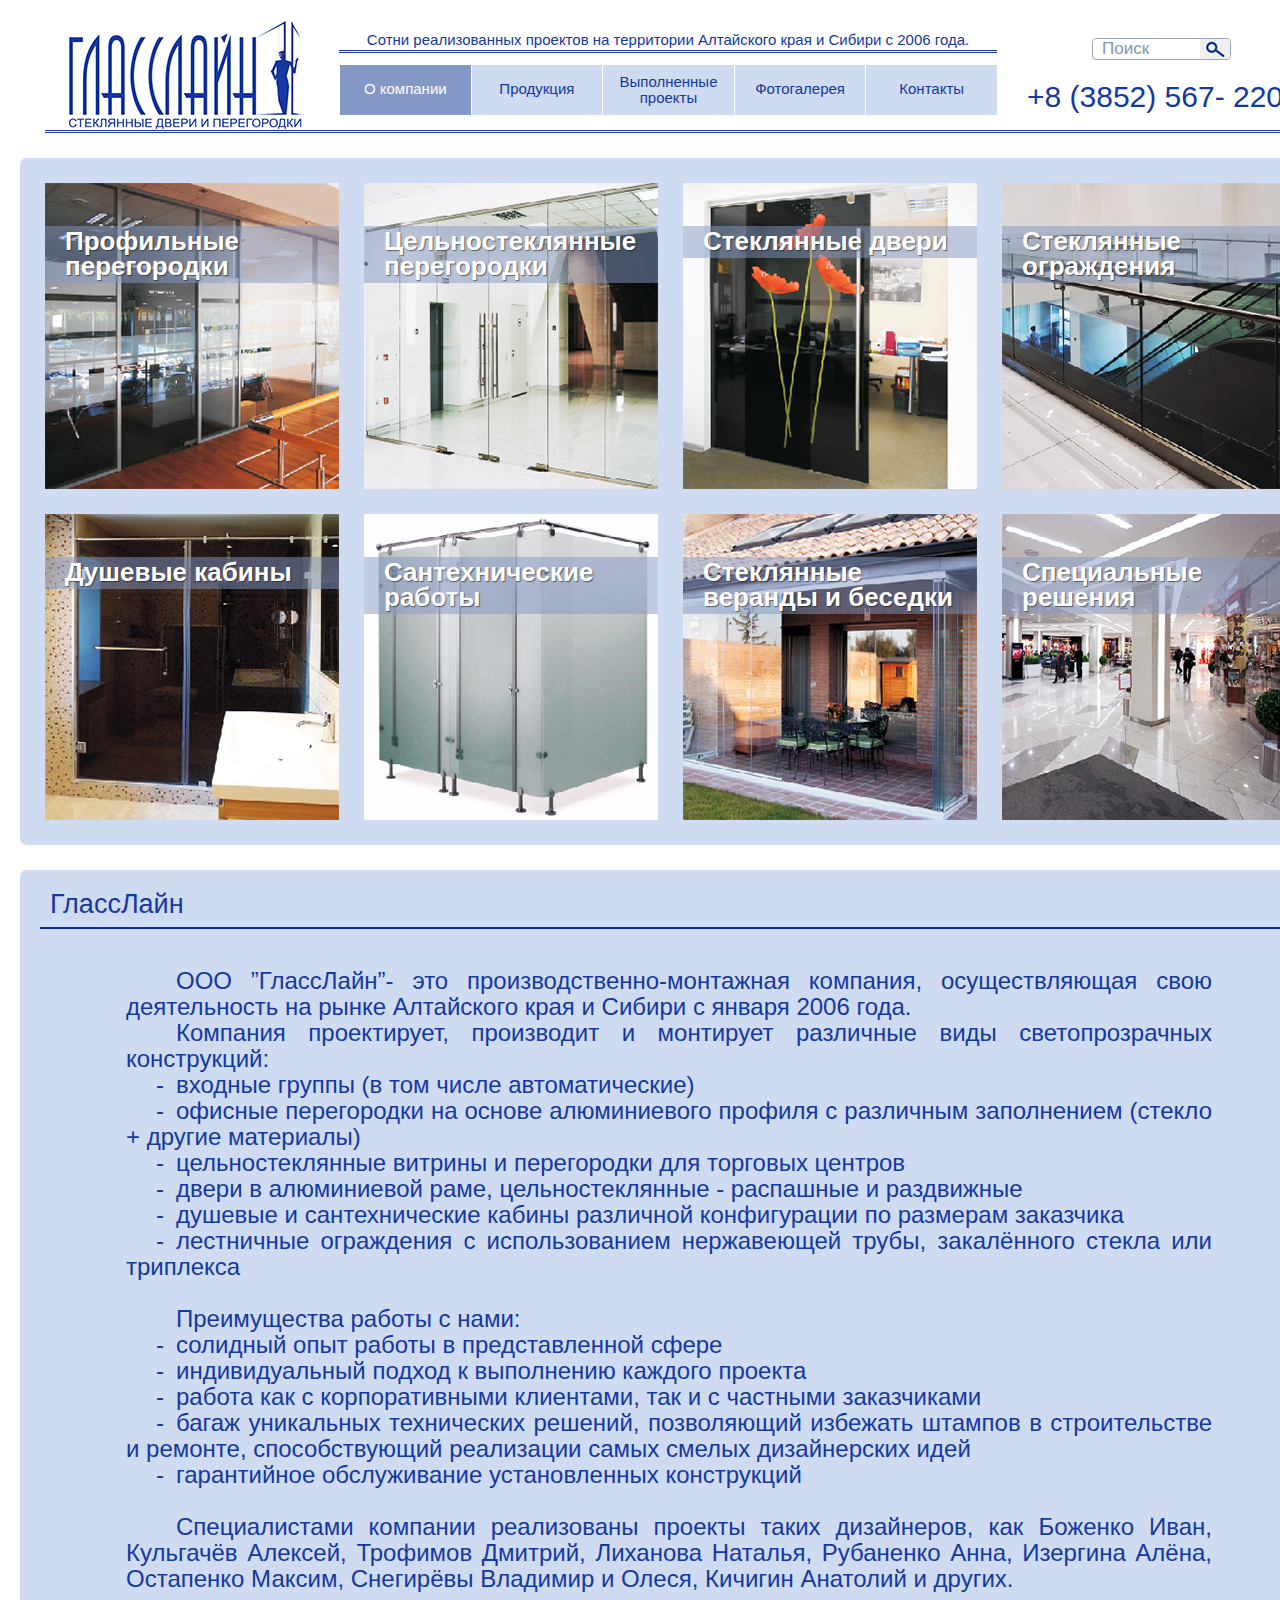
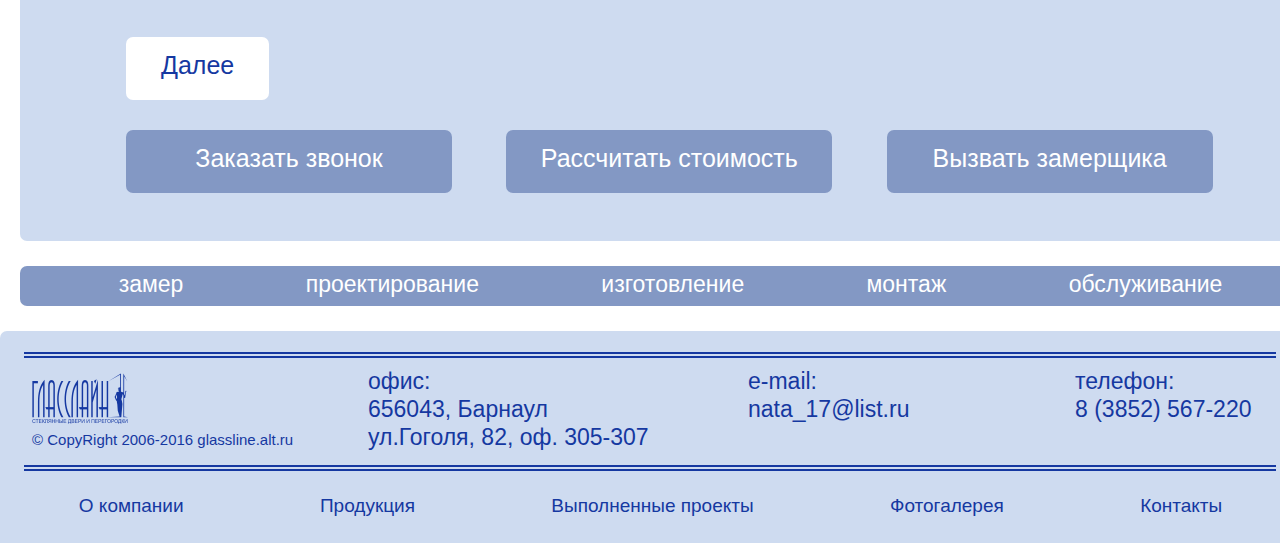
<file: index.html>
﻿<!DOCTYPE html>
<html>
<head>
	<title>Гласслайн</title>
	<meta charset="utf-8">
	<meta name="viewport" content="width=1360, user-scalable=yes">
	<!--<link href="./favicon.ico" rel="shortcut icon">-->
	<link href="./css/style.css" rel="stylesheet">
	<script src="./js/jquery.js"></script>
	<!--[if IE 8]>
		<script src="http://html5shiv.googlecode.com/svn/trunk/html5.js"></script>
	<![endif]-->
</head>
<body>
	<div class="wrapper">
		<header>
			<img src="./img/logo.png" width="233" height="108" class="logo" alt="">
			<p>Сотни реализованных проектов на территории Алтайского края и Сибири с 2006 года.</p>
			<h3><a href="tel:+73852567220">+8 (3852) 567- 220</a></h3>
			<nav>
				<ul>
					<li class="active"><a href="#"><span>О компании</span></a></li>
					<li><a href="#"><span>Продукция</span></a></li>
					<li><a href="#"><span>Выполненные<br> проекты</span></a></li>
					<li><a href="#"><span>Фотогалерея</span></a></li>
					<li><a href="#"><span>Контакты</span></a></li>
				</ul>
			</nav>
			<div>
				<p><input type="text" placeholder="Поиск"></p>
				<input type="submit" value="">
			</div>
		</header>
		<section class="catalog-i">
			<ul>
				<li>
					<a href="#">
						<h3>Профильные перегородки</h3>
						<img src="./pic/cat1.jpg" width="220" height="226" alt="">
					</a>
				</li>
				<li>
					<a href="#">
						<h3>Цельностеклянные перегородки</h3>
						<img src="./pic/cat2.jpg" width="220" height="226" alt="">
					</a>
				</li>
				<li>
					<a href="#">
						<h3>Стеклянные двери</h3>
						<img src="./pic/cat3.jpg" width="220" height="226" alt="">
					</a>
				</li>
				<li>
					<a href="#">
						<h3>Стеклянные ограждения</h3>
						<img src="./pic/cat4.jpg" width="220" height="226" alt="">
					</a>
				</li>
				<li>
					<a href="#">
						<h3>Душевые кабины</h3>
						<img src="./pic/cat5.jpg" width="220" height="226" alt="">
					</a>
				</li>
				<li>
					<a href="#">
						<h3>Сантехнические работы</h3>
						<img src="./pic/cat6.jpg" width="220" height="226" alt="">
					</a>
				</li>
				<li>
					<a href="#">
						<h3>Стеклянные веранды и беседки</h3>
						<img src="./pic/cat7.jpg" width="220" height="226" alt="">
					</a>
				</li>
				<li>
					<a href="#">
						<h3>Специальные решения</h3>
						<img src="./pic/cat8.jpg" width="220" height="226" alt="">
					</a>
				</li>
			</ul>
		</section>
		<section class="about-i">
			<h1>ГлассЛайн</h1>
			<div class="core">
				<p>ООО ”ГлассЛайн”- это производственно-монтажная компания, осуществляющая свою деятельность на рынке Алтайского края и Сибири с января 2006 года.</p>
				<p>Компания проектирует, производит и монтирует различные виды светопрозрачных конструкций:</p>
				<ul>
					<li>входные группы (в том числе автоматические)</li>
					<li>офисные перегородки на основе алюминиевого профиля с различным заполнением (стекло + другие материалы)</li>
					<li>цельностеклянные витрины и перегородки для торговых центров</li>
					<li>двери в алюминиевой раме, цельностеклянные - распашные и раздвижные</li>
					<li>душевые и сантехнические кабины различной конфигурации по размерам заказчика</li>
					<li>лестничные ограждения с использованием нержавеющей трубы, закалённого стекла или триплекса</li>
				</ul>
				<p>Преимущества  работы с нами:</p>
				<ul>
					<li>солидный опыт работы в представленной сфере</li>
					<li>индивидуальный подход к выполнению каждого проекта</li>
					<li>работа как с корпоративными клиентами, так и с частными заказчиками</li>
					<li>багаж уникальных технических решений, позволяющий избежать штампов в строительстве и ремонте, способствующий реализации самых смелых дизайнерских идей</li>
					<li>гарантийное обслуживание установленных конструкций</li>
				</ul>
				<p>Специалистами компании реализованы проекты таких дизайнеров, как  Боженко Иван, Кульгачёв Алексей, Трофимов Дмитрий, Лиханова Наталья, Рубаненко Анна, Изергина Алёна, Остапенко Максим, Снегирёвы Владимир и Олеся, Кичигин Анатолий и других.</p>
				<button>Далее</button>
			</div>
			<div class="controls">
				<button data-target="call">Заказать звонок</button>
				<button>Рассчитать стоимость</button>
				<button data-target="measure">Вызвать замерщика</button>
			</div>
		</section>
		<ul class="nav-b">
			<li><span>замер</span></li>
			<li><span>проектирование</span></li>
			<li><span>изготовление</span></li>
			<li><span>монтаж</span></li>
			<li><span>обслуживание</span></li>
		</ul>
		<div class="clear"></div>
	</div>
	<footer>
		<img src="./img/logo_f.png" width="96" height="51" class="logo" alt="">
		<h6>© CopyRight 2006-2016 glassline.alt.ru</h6>
		<ul class="contacts">
			<li class="address">
				<h5>офис:</h5>
				<p>656043, Барнаул</p>
  				<p>ул.Гоголя, 82, оф. 305-307</p>
			</li>
			<li class="email">
				<h5>e-mail:</h5>
				<p><a href="mailto:nata_17@list.ru">nata_17@list.ru</a></p>
			</li>
			<li class="phone">
				<h5>телефон:</h5>
				<p><a href="tel:+73852567220">8 (3852) 567-220</a></p>
			</li>
		</ul>
		<ul class="nav">
			<li><a href="#">О компании</a></li>
			<li><a href="#">Продукция</a></li>
			<li><a href="#">Выполненные проекты</a></li>
			<li><a href="#">Фотогалерея</a></li>
			<li><a href="#">Контакты</a></li>
		</ul>
	</footer>
	<div class="fade"></div>
	<div class="modal" data-modal="call">
		<h3>Заказать обратный звонок</h3>
		<input type="text" placeholder="Ваше имя *">
		<input type="text" placeholder="Телефон *">
		<input type="text" placeholder="Удобное время для звонка">
		<textarea cols="60" rows="6" placeholder="Комментарий"></textarea>
		<button>Заказать звонок</button>
	</div>
	<div class="modal" data-modal="measure">
		<h3>Вызов замерщика</h3>
		<input type="text" placeholder="Ваше имя *">
		<input type="text" placeholder="Телефон *">
		<input type="text" placeholder="Удобное время для звонка">
		<textarea cols="60" rows="6" placeholder="Комментарий"></textarea>
		<button>Заказать звонок</button>
	</div>
	<script src="./js/dynamic.js"></script>
</body>
</html>
</file>
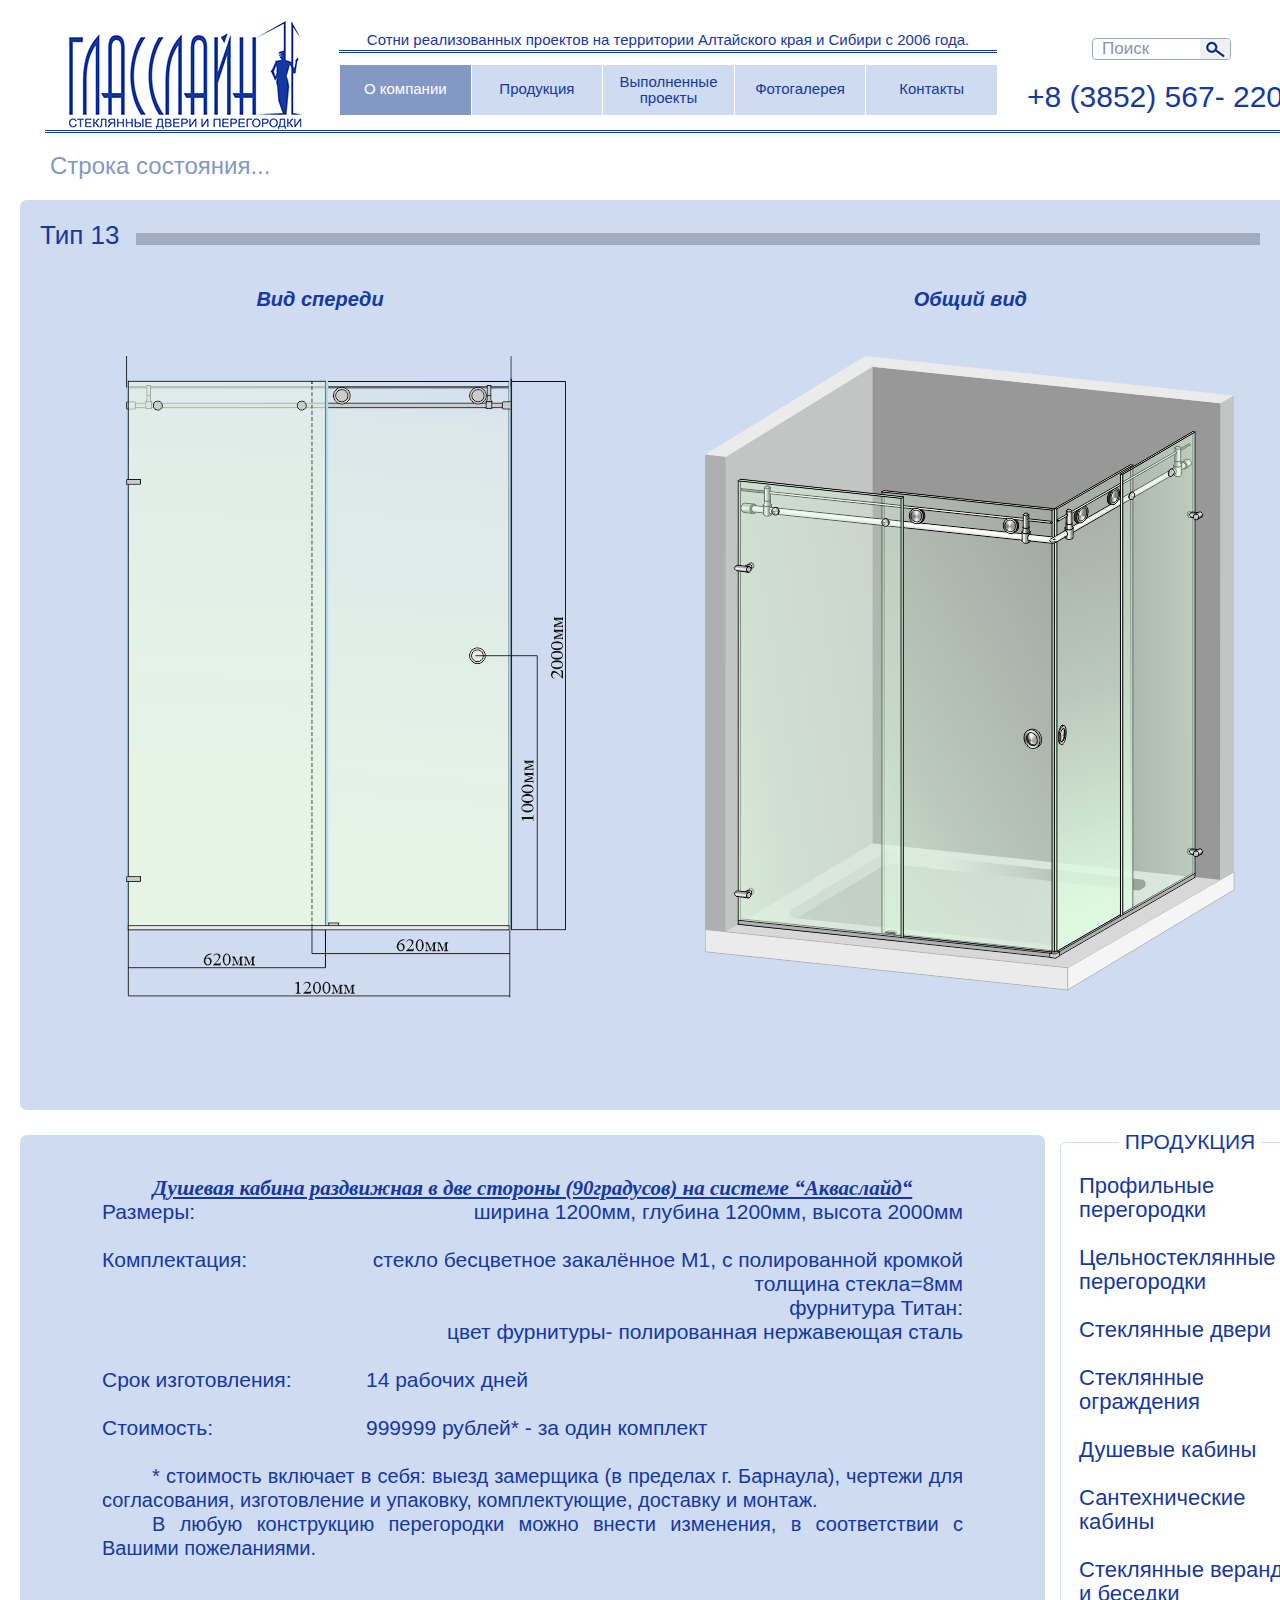
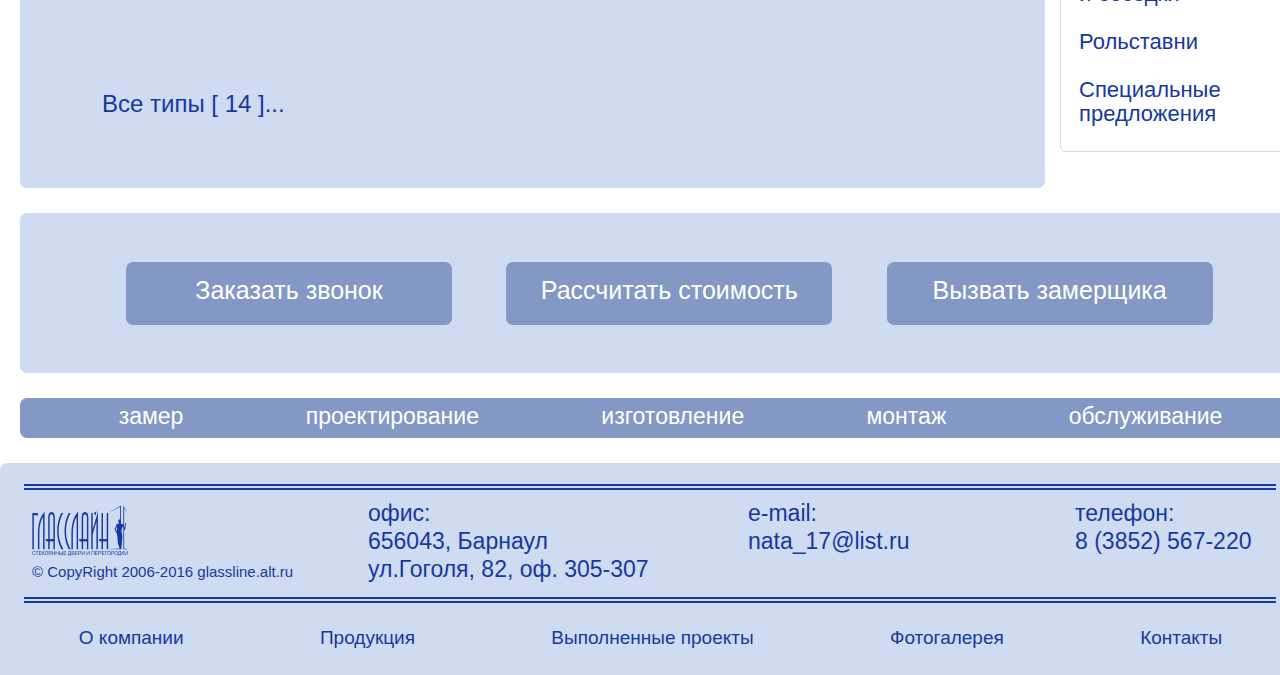
<file: 1.html>
﻿<!DOCTYPE html>
<html>
<head>
	<title>Гласслайн</title>
	<meta charset="utf-8">
	<meta name="viewport" content="width=1360, user-scalable=yes">
	<!--<link href="./favicon.ico" rel="shortcut icon">-->
	<link href="./css/style.css" rel="stylesheet">
	<script src="./js/jquery.js"></script>
	<!--[if IE 8]>
		<script src="http://html5shiv.googlecode.com/svn/trunk/html5.js"></script> 
	<![endif]-->
</head>
<body>
	<div class="wrapper">
		<header>
			<img src="./img/logo.png" width="233" height="108" class="logo" alt="">
			<p>Сотни реализованных проектов на территории Алтайского края и Сибири с 2006 года.</p>
			<h3><a href="tel:+73852567220">+8 (3852) 567- 220</a></h3>
			<nav>
				<ul>
					<li class="active"><a href="#"><span>О компании</span></a></li>
					<li><a href="#"><span>Продукция</span></a></li>
					<li><a href="#"><span>Выполненные<br> проекты</span></a></li>
					<li><a href="#"><span>Фотогалерея</span></a></li>
					<li><a href="#"><span>Контакты</span></a></li>
				</ul>
			</nav>
			<div>
				<p><input type="text" placeholder="Поиск"></p>
				<input type="submit" value="">
			</div>
		</header>
		<h1>Строка состояния...</h1>
		<section class="view-b">
			<h2><span>Тип 13</span></h2>
			<ul>
				<li>
					<p>Вид спереди</p>
					<img src="./pic/view-1.png" width="492" height="461" alt="">
				</li>
				<li>
					<p>Общий вид</p>
					<img src="./pic/view-2.png" width="530" height="635" alt="">
				</li>
			</ul>
		</section>
		<section class="grid-2">
			<div class="lc">
				<div class="desc">
					<h2>Душевая кабина раздвижная  в две стороны (90градусов) на системе “Акваслайд“</h2>
					<ul>
						<li>
							<span>Размеры:</span>
							<strong>ширина 1200мм, глубина 1200мм, высота 2000мм</strong>
						</li>
						<li>
							<span>Комплектация:</span>
							<strong>стекло бесцветное закалённое М1, с полированной кромкой</strong>
							<strong>толщина стекла=8мм</strong>
							<strong>фурнитура Титан:</strong>
							<strong>цвет фурнитуры- полированная нержавеющая сталь</strong>
						</li>
						<li><span>Срок изготовления:</span> 14 рабочих дней</li>
						<li><span>Стоимость:</span> 999999 рублей* - за один комплект</li>
					</ul>
					<p>* стоимость включает в себя: выезд замерщика (в пределах г. Барнаула), чертежи для согласования, изготовление и упаковку, комплектующие, доставку и монтаж.</p>
					<p>В любую конструкцию перегородки можно внести изменения, в соответствии с Вашими пожеланиями.</p>
					<h6><a href="#">Все типы [ 14 ]...</a></h6>
				</div>
			</div>
			<div class="rc">
				<div class="nav">
					<h5><span>Продукция</span></h5>
					<ul>
						<li><a href="#">Профильные перегородки</a></li>
						<li><a href="#">Цельностеклянные перегородки</a></li>
						<li><a href="#">Стеклянные двери</a></li>
						<li><a href="#">Стеклянные ограждения</a></li>
						<li><a href="#">Душевые кабины</a></li>
						<li><a href="#">Сантехнические кабины</a></li>
						<li><a href="#">Стеклянные веранды и беседки</a></li>
						<li><a href="#">Рольставни</a></li>
						<li><a href="#">Специальные предложения</a></li>
					</ul>
				</div>
			</div>
		</section>
		<section class="about-i">
			<div class="controls">
				<button>Заказать звонок</button>
				<button>Рассчитать стоимость</button>
				<button>Вызвать замерщика</button>
			</div>
		</section>
		<ul class="nav-b">
			<li><span>замер</span></li>
			<li><span>проектирование</span></li>
			<li><span>изготовление</span></li>
			<li><span>монтаж</span></li>
			<li><span>обслуживание</span></li>
		</ul>
		<div class="clear"></div>
	</div>
	<footer>
		<img src="./img/logo_f.png" width="96" height="51" class="logo" alt="">
		<h6>© CopyRight 2006-2016 glassline.alt.ru</h6>
		<ul class="contacts">
			<li class="address">
				<h5>офис:</h5>
				<p>656043, Барнаул</p>
  				<p>ул.Гоголя, 82, оф. 305-307</p>
			</li>
			<li class="email">
				<h5>e-mail:</h5>
				<p><a href="mailto:nata_17@list.ru">nata_17@list.ru</a></p>
			</li>
			<li class="phone">
				<h5>телефон:</h5>
				<p><a href="tel:+73852567220">8 (3852) 567-220</a></p>
			</li>
		</ul>
		<ul class="nav">
			<li><a href="#">О компании</a></li>
			<li><a href="#">Продукция</a></li>
			<li><a href="#">Выполненные проекты</a></li>
			<li><a href="#">Фотогалерея</a></li>
			<li><a href="#">Контакты</a></li>
		</ul>
	</footer>
	<script src="./js/dynamic.js"></script>
</body>
</html>
</file>
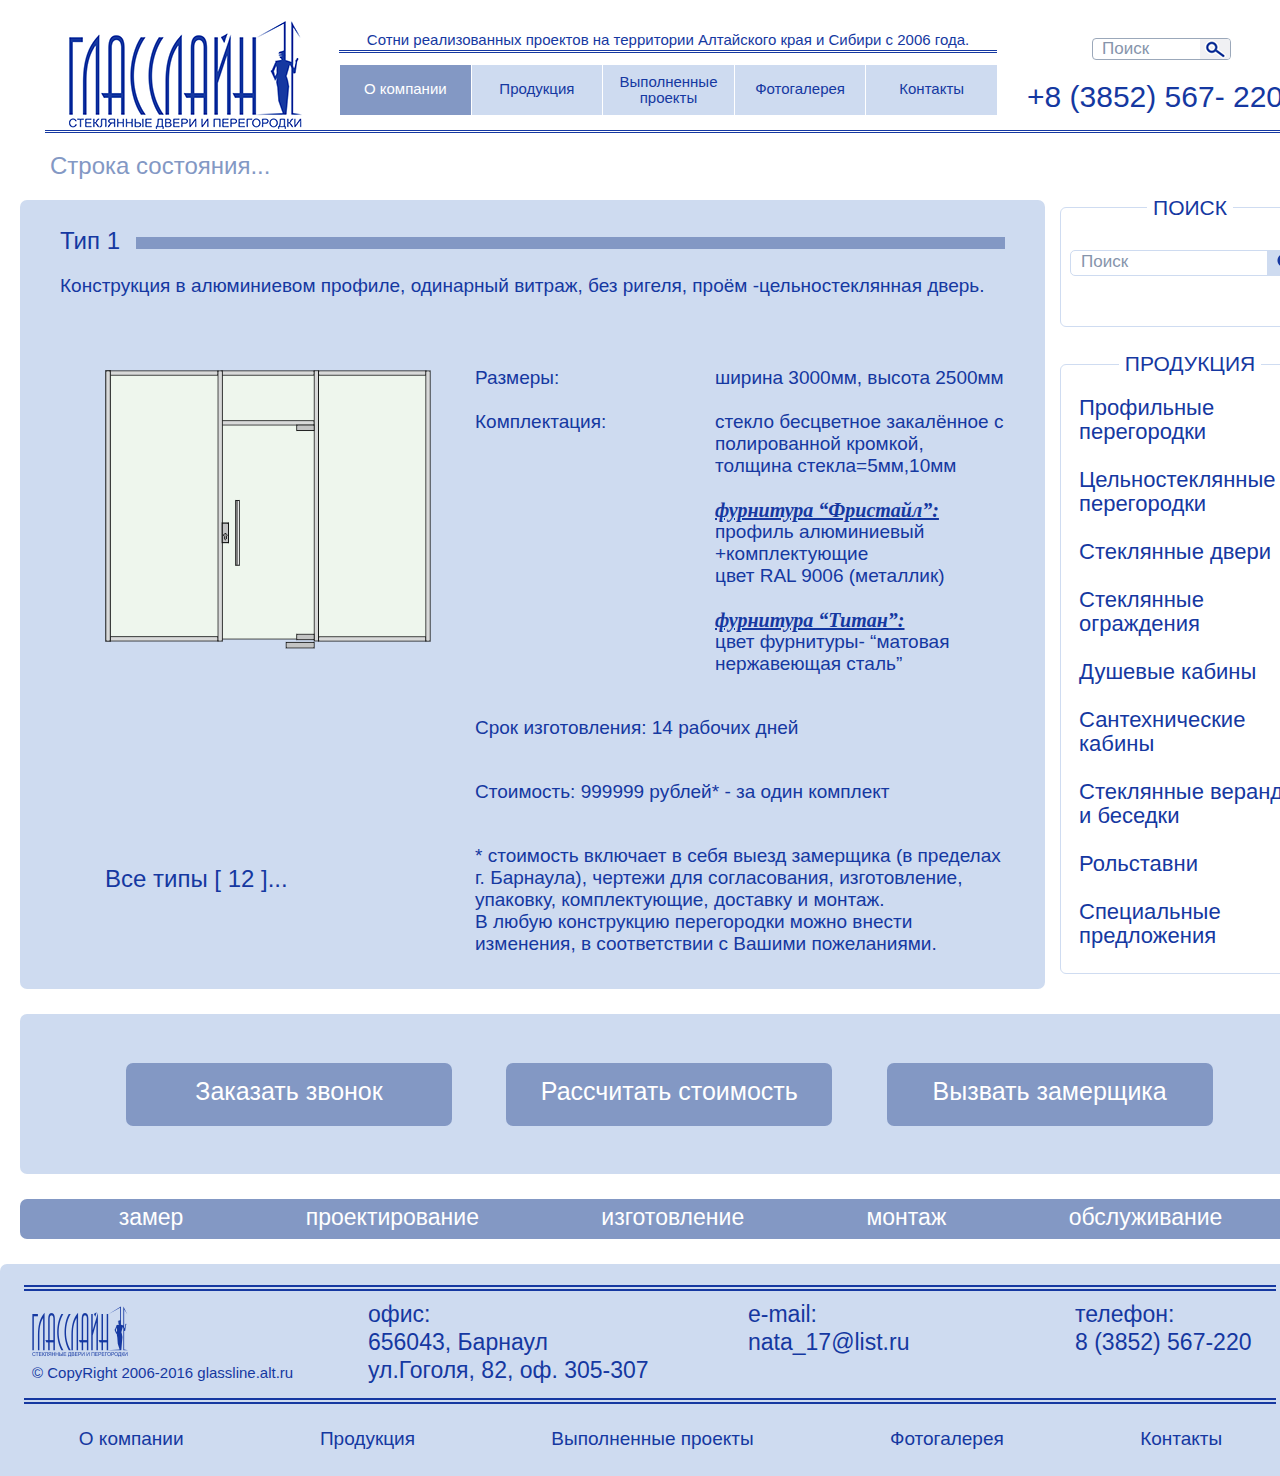
<file: 2.html>
﻿<!DOCTYPE html>
<html>
<head>
	<title>Гласслайн</title>
	<meta charset="utf-8">
	<meta name="viewport" content="width=1360, user-scalable=yes">
	<!--<link href="./favicon.ico" rel="shortcut icon">-->
	<link href="./css/style.css" rel="stylesheet">
	<script src="./js/jquery.js"></script>
	<!--[if IE 8]>
		<script src="http://html5shiv.googlecode.com/svn/trunk/html5.js"></script>
	<![endif]-->
</head>
<body>
	<div class="wrapper">
		<header>
			<img src="./img/logo.png" width="233" height="108" class="logo" alt="">
			<p>Сотни реализованных проектов на территории Алтайского края и Сибири с 2006 года.</p>
			<h3><a href="tel:+73852567220">+8 (3852) 567- 220</a></h3>
			<nav>
				<ul>
					<li class="active"><a href="#"><span>О компании</span></a></li>
					<li><a href="#"><span>Продукция</span></a></li>
					<li><a href="#"><span>Выполненные<br> проекты</span></a></li>
					<li><a href="#"><span>Фотогалерея</span></a></li>
					<li><a href="#"><span>Контакты</span></a></li>
				</ul>
			</nav>
			<div>
				<p><input type="text" placeholder="Поиск"></p>
				<input type="submit" value="">
			</div>
		</header>
		<h1>Строка состояния...</h1>
		<section class="grid-2">
			<div class="lc">
				<div class="prod">
					<h2><span>Тип 1</span></h2>
					<h4>Конструкция в алюминиевом профиле, одинарный витраж, без ригеля, проём -цельностеклянная дверь.</h4>
					<div>
						<div class="pic">
							<img src="./pic/prod-1.png" width="326" height="279" alt="">
						</div>
						<div class="info">
							<ul>
								<li>
									<span>Размеры:</span> ширина 3000мм, высота 2500мм</li>
								<li>
									<span>Комплектация:</span> стекло бесцветное закалённое с полированной кромкой, толщина стекла=5мм,10мм
									<div>
										<i>фурнитура  “Фристайл”:</i>
										профиль алюминиевый<br>
										+комплектующие<br>
										цвет RAL 9006 (металлик)
									</div>
									<div>
										<i>фурнитура  “Титан”:</i> 
										цвет фурнитуры- “матовая нержавеющая сталь”
									</div>
								</li>
							</ul>
							<p>Срок изготовления: 14 рабочих дней</p>
							<p>Стоимость:  999999 рублей* - за один комплект</p>
							<p>* стоимость включает в себя выезд замерщика (в пределах г. Барнаула), чертежи для согласования, изготовление, упаковку, комплектующие, доставку и монтаж.<br>
							В любую конструкцию перегородки можно внести изменения, в соответствии с Вашими пожеланиями.</p>
						</div>
						<h6><a href="#">Все типы [ 12 ]...</a></h6>
					</div>
				</div>
			</div>
			<div class="rc">
				<div class="search">
					<h5><span>Поиск</span></h5>
					<div>
						<p><input type="text" placeholder="Поиск"></p>
						<input type="submit" value="">
					</div>
				</div>
				<div class="nav">
					<h5><span>Продукция</span></h5>
					<ul>
						<li><a href="#">Профильные перегородки</a></li>
						<li><a href="#">Цельностеклянные перегородки</a></li>
						<li><a href="#">Стеклянные двери</a></li>
						<li><a href="#">Стеклянные ограждения</a></li>
						<li><a href="#">Душевые кабины</a></li>
						<li><a href="#">Сантехнические кабины</a></li>
						<li><a href="#">Стеклянные веранды и беседки</a></li>
						<li><a href="#">Рольставни</a></li>
						<li><a href="#">Специальные предложения</a></li>
					</ul>
				</div>
			</div>
		</section>
		<section class="about-i">
			<div class="controls">
				<button>Заказать звонок</button>
				<button>Рассчитать стоимость</button>
				<button>Вызвать замерщика</button>
			</div>
		</section>
		<ul class="nav-b">
			<li><span>замер</span></li>
			<li><span>проектирование</span></li>
			<li><span>изготовление</span></li>
			<li><span>монтаж</span></li>
			<li><span>обслуживание</span></li>
		</ul>
		<div class="clear"></div>
	</div>
	<footer>
		<img src="./img/logo_f.png" width="96" height="51" class="logo" alt="">
		<h6>© CopyRight 2006-2016 glassline.alt.ru</h6>
		<ul class="contacts">
			<li class="address">
				<h5>офис:</h5>
				<p>656043, Барнаул</p>
  				<p>ул.Гоголя, 82, оф. 305-307</p>
			</li>
			<li class="email">
				<h5>e-mail:</h5>
				<p><a href="mailto:nata_17@list.ru">nata_17@list.ru</a></p>
			</li>
			<li class="phone">
				<h5>телефон:</h5>
				<p><a href="tel:+73852567220">8 (3852) 567-220</a></p>
			</li>
		</ul>
		<ul class="nav">
			<li><a href="#">О компании</a></li>
			<li><a href="#">Продукция</a></li>
			<li><a href="#">Выполненные проекты</a></li>
			<li><a href="#">Фотогалерея</a></li>
			<li><a href="#">Контакты</a></li>
		</ul>
	</footer>
	<script src="./js/dynamic.js"></script>
</body>
</html>
</file>
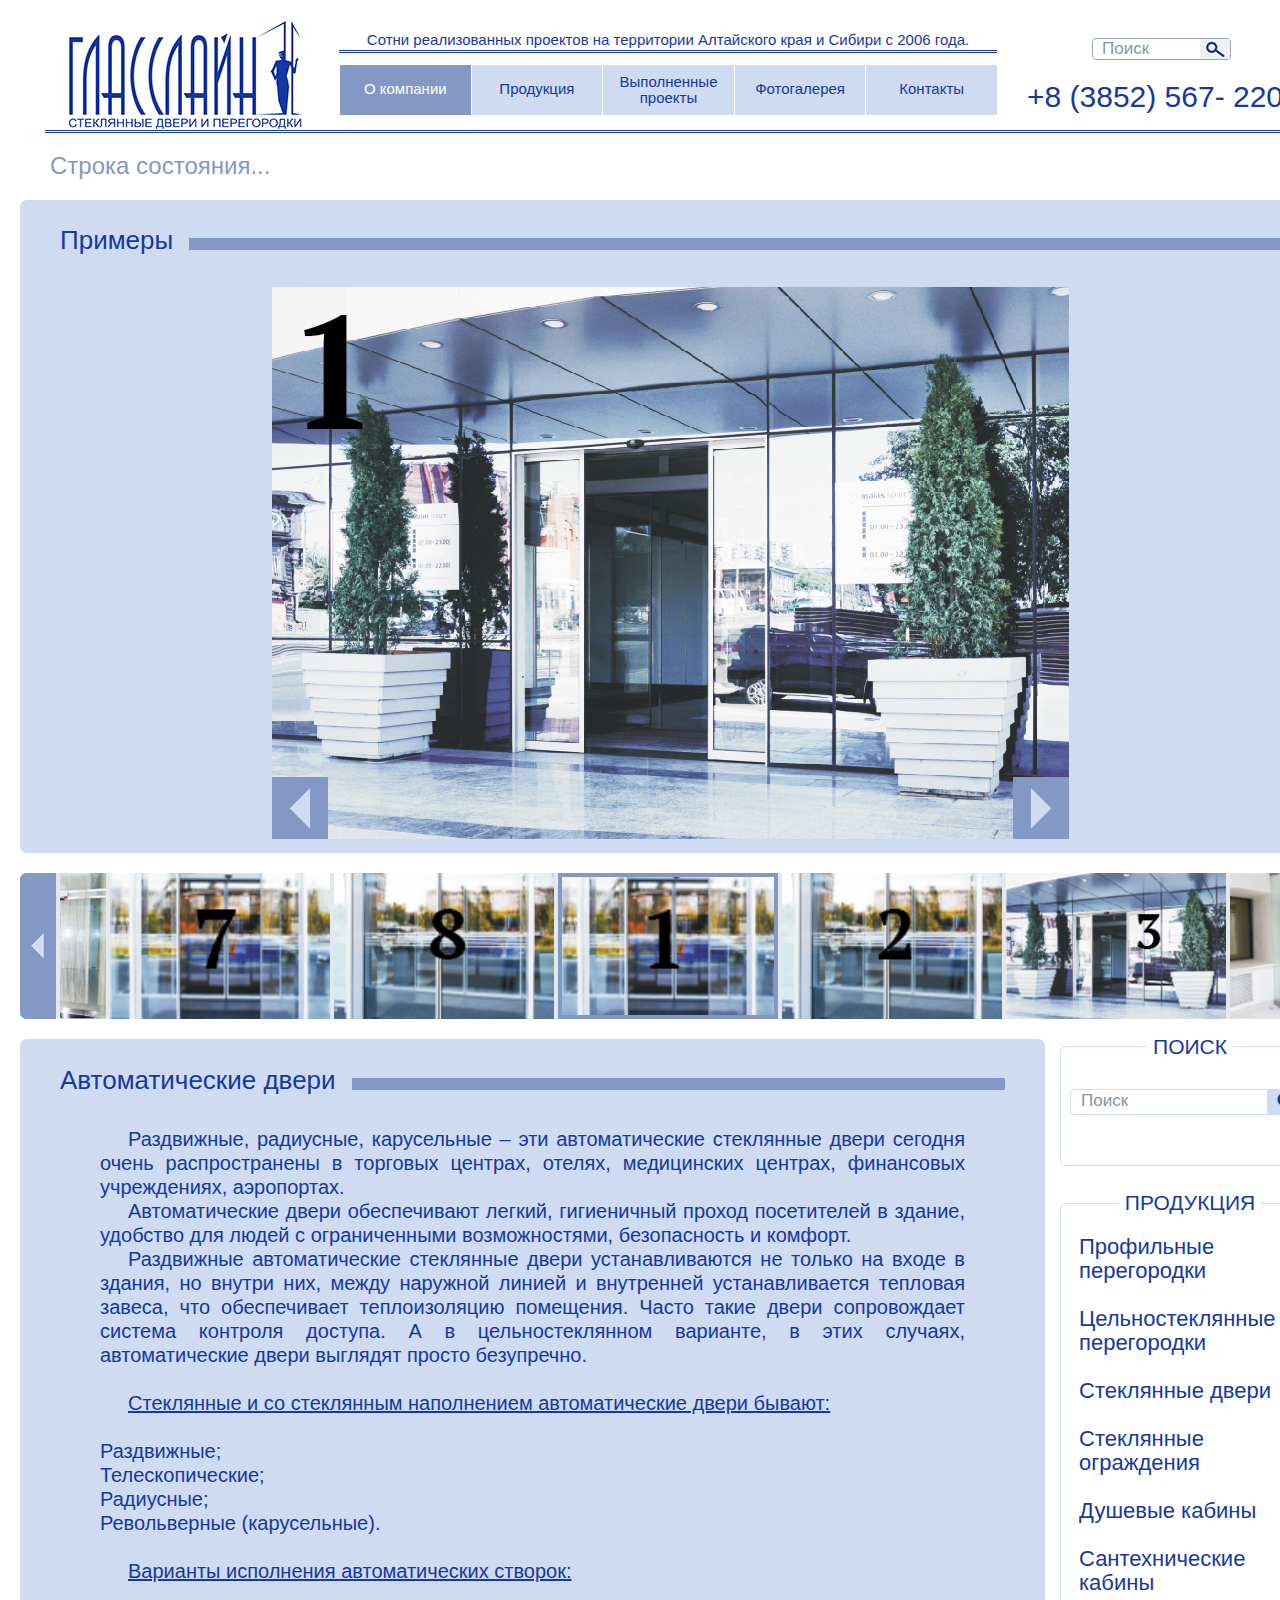
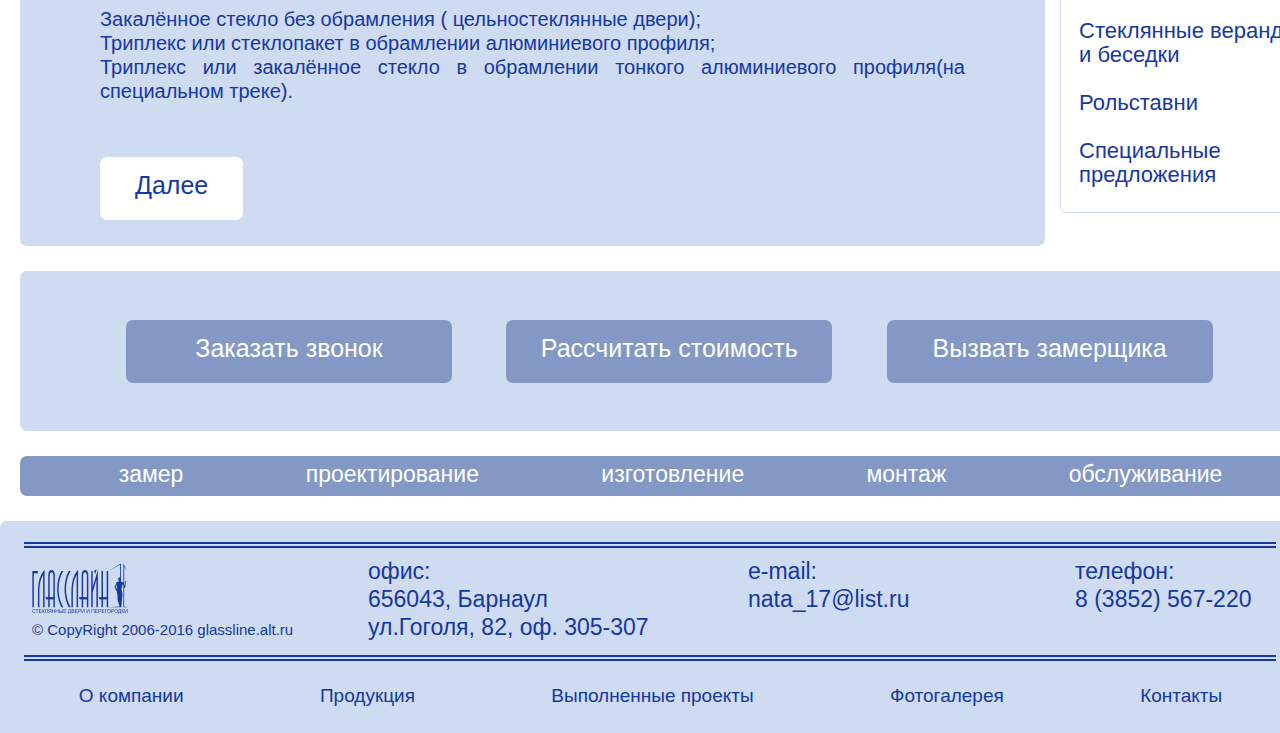
<file: 3.html>
﻿<!DOCTYPE html>
<html>
<head>
	<title>Гласслайн</title>
	<meta charset="utf-8">
	<meta name="viewport" content="width=1360, user-scalable=yes">
	<!--<link href="./favicon.ico" rel="shortcut icon">-->
	<link href="./css/style.css" rel="stylesheet">
	<script src="./js/jquery.js"></script>
	<!--[if IE 8]>
		<script src="http://html5shiv.googlecode.com/svn/trunk/html5.js"></script>
	<![endif]-->
</head>
<body>
	<div class="wrapper">
		<header>
			<img src="./img/logo.png" width="233" height="108" class="logo" alt="">
			<p>Сотни реализованных проектов на территории Алтайского края и Сибири с 2006 года.</p>
			<h3><a href="tel:+73852567220">+8 (3852) 567- 220</a></h3>
			<nav>
				<ul>
					<li class="active"><a href="#"><span>О компании</span></a></li>
					<li><a href="#"><span>Продукция</span></a></li>
					<li><a href="#"><span>Выполненные<br> проекты</span></a></li>
					<li><a href="#"><span>Фотогалерея</span></a></li>
					<li><a href="#"><span>Контакты</span></a></li>
				</ul>
			</nav>
			<div>
				<p><input type="text" placeholder="Поиск"></p>
				<input type="submit" value="">
			</div>
		</header>
		<h1>Строка состояния...</h1>
		<section class="gallery-b">
			<h2><span>Примеры</span></h2>
			<div>
				<div>
					<img src="./pic/pic-1.jpg" width="797" height="552" data-big="1" alt="">
					<img src="./pic/pic-2.jpg" width="797" height="552" data-big="2" alt="">
					<img src="./pic/pic-3.jpg" width="797" height="552" data-big="3" alt="">
					<img src="./pic/pic-4.jpg" width="797" height="552" data-big="4" alt="">
					<img src="./pic/pic-5.jpg" width="797" height="552" data-big="5" alt="">
					<img src="./pic/pic-6.jpg" width="797" height="552" data-big="6" alt="">
					<img src="./pic/pic-7.jpg" width="797" height="552" data-big="7" alt="">
					<img src="./pic/pic-8.jpg" width="797" height="552" data-big="8" alt="">
				</div>
			</div>
		</section>
		<div class="gallery-nav">
			<div>
				<div class="item" data-preview="1"><img src="./pic/preview-1.png" width="126" height="146" alt=""></div>
				<div class="item" data-preview="2"><img src="./pic/preview-2.png" width="148" height="146" alt=""></div>
				<div class="item" data-preview="3"><img src="./pic/preview-3.png" width="214" height="146" alt=""></div>
				<div class="item" data-preview="4"><img src="./pic/preview-4.png" width="198" height="146" alt=""></div>
				<div class="item" data-preview="5"><img src="./pic/preview-5.png" width="229" height="146" alt=""></div>
				<div class="item" data-preview="6"><img src="./pic/preview-6.png" width="265" height="146" alt=""></div>
				<div class="item" data-preview="7"><img src="./pic/preview-7.png" width="126" height="146" alt=""></div>
				<div class="item" data-preview="8"><img src="./pic/preview-8.png" width="148" height="146" alt=""></div>
			</div>
		</div>
		<section class="grid-2">
			<div class="lc">
				<div class="core">
					<h2><span>Автоматические двери</span></h2>
					<p>Раздвижные, радиусные, карусельные – эти автоматические стеклянные двери сегодня очень распространены в торговых центрах, отелях, медицинских центрах, финансовых учреждениях, аэропортах.</p>
					<p>Автоматические двери обеспечивают легкий, гигиеничный проход посетителей в здание, удобство для людей с ограниченными возможностями, безопасность и комфорт.</p>
					<p>Раздвижные автоматические стеклянные двери устанавливаются не только на входе в здания, но внутри них, между наружной линией и внутренней устанавливается тепловая завеса, что обеспечивает теплоизоляцию помещения. Часто такие двери сопровождает система контроля доступа. А в цельностеклянном варианте, в этих случаях,  автоматические двери выглядят просто безупречно.</p>
					<h4>Стеклянные и со стеклянным наполнением автоматические двери бывают:</h4>
					<ul>
						<li>Раздвижные;</li>
						<li>Телескопические;</li>
						<li>Радиусные;</li>
						<li>Револьверные (карусельные).</li>
					</ul>
					<h4>Варианты исполнения автоматических створок:</h4>
					<ul>
						<li>Закалённое стекло без обрамления ( цельностеклянные двери);</li>
						<li>Триплекс или стеклопакет в обрамлении алюминиевого профиля;</li>
						<li>Триплекс или закалённое стекло в обрамлении тонкого алюминиевого профиля(на специальном треке).</li>
					</ul>
					<button>Далее</button>
				</div>
			</div>
			<div class="rc">
				<div class="search">
					<h5><span>Поиск</span></h5>
					<div>
						<p><input type="text" placeholder="Поиск"></p>
						<input type="submit" value="">
					</div>
				</div>
				<div class="nav">
					<h5><span>Продукция</span></h5>
					<ul>
						<li><a href="#">Профильные перегородки</a></li>
						<li><a href="#">Цельностеклянные перегородки</a></li>
						<li><a href="#">Стеклянные двери</a></li>
						<li><a href="#">Стеклянные ограждения</a></li>
						<li><a href="#">Душевые кабины</a></li>
						<li><a href="#">Сантехнические кабины</a></li>
						<li><a href="#">Стеклянные веранды и беседки</a></li>
						<li><a href="#">Рольставни</a></li>
						<li><a href="#">Специальные предложения</a></li>
					</ul>
				</div>
			</div>
		</section>
		<section class="about-i">
			<div class="controls">
				<button>Заказать звонок</button>
				<button>Рассчитать стоимость</button>
				<button>Вызвать замерщика</button>
			</div>
		</section>
		<ul class="nav-b">
			<li><span>замер</span></li>
			<li><span>проектирование</span></li>
			<li><span>изготовление</span></li>
			<li><span>монтаж</span></li>
			<li><span>обслуживание</span></li>
		</ul>
		<div class="clear"></div>
	</div>
	<footer>
		<img src="./img/logo_f.png" width="96" height="51" class="logo" alt="">
		<h6>© CopyRight 2006-2016 glassline.alt.ru</h6>
		<ul class="contacts">
			<li class="address">
				<h5>офис:</h5>
				<p>656043, Барнаул</p>
  				<p>ул.Гоголя, 82, оф. 305-307</p>
			</li>
			<li class="email">
				<h5>e-mail:</h5>
				<p><a href="mailto:nata_17@list.ru">nata_17@list.ru</a></p>
			</li>
			<li class="phone">
				<h5>телефон:</h5>
				<p><a href="tel:+73852567220">8 (3852) 567-220</a></p>
			</li>
		</ul>
		<ul class="nav">
			<li><a href="#">О компании</a></li>
			<li><a href="#">Продукция</a></li>
			<li><a href="#">Выполненные проекты</a></li>
			<li><a href="#">Фотогалерея</a></li>
			<li><a href="#">Контакты</a></li>
		</ul>
	</footer>
	<script src="./js/slick.js"></script>
	<script src="./js/dynamic.js"></script>
</body>
</html>
</file>
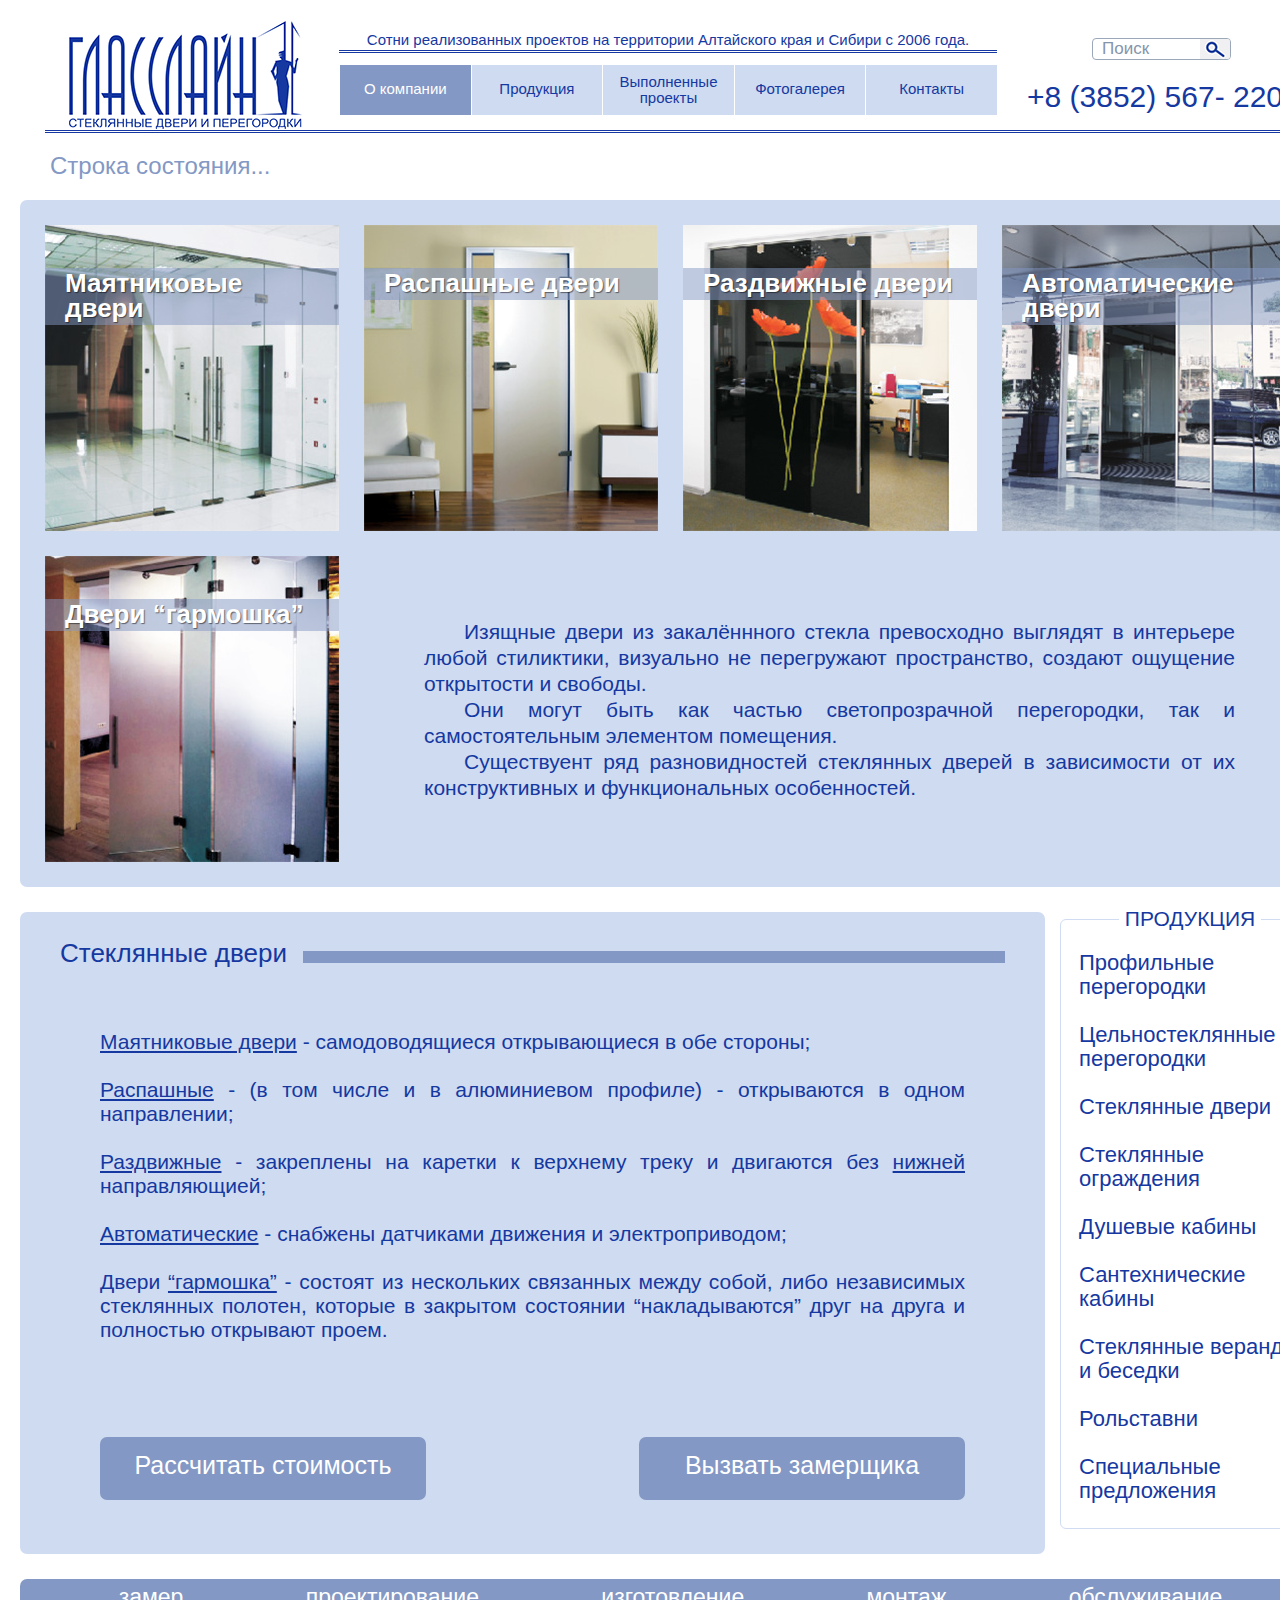
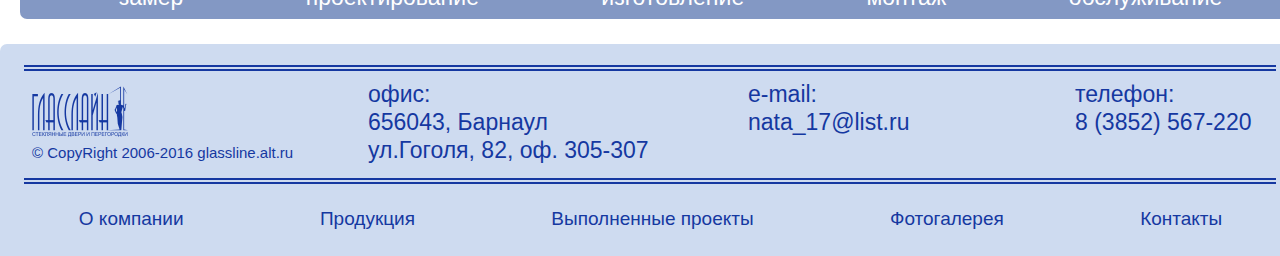
<file: 4.html>
﻿<!DOCTYPE html>
<html>
<head>
	<title>Гласслайн</title>
	<meta charset="utf-8">
	<meta name="viewport" content="width=1360, user-scalable=yes">
	<!--<link href="./favicon.ico" rel="shortcut icon">-->
	<link href="./css/style.css" rel="stylesheet">
	<script src="./js/jquery.js"></script>
	<!--[if IE 8]>
		<script src="http://html5shiv.googlecode.com/svn/trunk/html5.js"></script>
	<![endif]-->
</head>
<body>
	<div class="wrapper">
		<header>
			<img src="./img/logo.png" width="233" height="108" class="logo" alt="">
			<p>Сотни реализованных проектов на территории Алтайского края и Сибири с 2006 года.</p>
			<h3><a href="tel:+73852567220">+8 (3852) 567- 220</a></h3>
			<nav>
				<ul>
					<li class="active"><a href="#"><span>О компании</span></a></li>
					<li><a href="#"><span>Продукция</span></a></li>
					<li><a href="#"><span>Выполненные<br> проекты</span></a></li>
					<li><a href="#"><span>Фотогалерея</span></a></li>
					<li><a href="#"><span>Контакты</span></a></li>
				</ul>
			</nav>
			<div>
				<p><input type="text" placeholder="Поиск"></p>
				<input type="submit" value="">
			</div>
		</header>
		<h1>Строка состояния...</h1>
		<section class="catalog-i">
			<ul>
				<li>
					<a href="#">
						<h3>Маятниковые двери</h3>
						<img src="./pic/cat9.jpg" width="294" height="236" alt="">
					</a>
				</li>
				<li>
					<a href="#">
						<h3>Распашные двери</h3>
						<img src="./pic/cat10.jpg" width="294" height="236" alt="">
					</a>
				</li>
				<li>
					<a href="#">
						<h3>Раздвижные двери</h3>
						<img src="./pic/cat11.jpg" width="294" height="236"" alt="">
					</a>
				</li>
				<li>
					<a href="#">
						<h3>Автоматические  двери</h3>
						<img src="./pic/cat12.jpg" width="294" height="236" alt="">
					</a>
				</li>
				<li>
					<a href="#">
						<h3>Двери “гармошка”</h3>
						<img src="./pic/cat13.jpg" width="294" height="236" alt="">
					</a>
				</li>
				<li class="desc">
					<p>Изящные двери из закалённного стекла превосходно выглядят в интерьере любой стиликтики, визуально не перегружают пространство, создают ощущение открытости и свободы.</p>
					<p>Они могут быть как частью светопрозрачной перегородки, так и самостоятельным элементом помещения.</p>
					<p>Существуент ряд разновидностей стеклянных дверей в зависимости от их конструктивных и функциональных особенностей.</p>
				</li>
			</ul>
		</section>
		<section class="grid-2">
			<div class="lc">
				<div class="core">
					<h2><span>Стеклянные двери</span></h2>
					<ul class="list">
						<li><u>Маятниковые двери</u> - самодоводящиеся открывающиеся в обе стороны;</li>
						<li><u>Распашные</u> - (в том числе и в алюминиевом профиле) - открываются в одном направлении;</li>
						<li><u>Раздвижные</u> - закреплены на каретки к верхнему треку и двигаются без <u>нижней</u> направляющией;</li>
						<li><u>Автоматические</u> - снабжены датчиками движения и электроприводом;</li>
						<li>Двери <u>“гармошка”</u> - состоят из нескольких связанных между собой, либо независимых стеклянных полотен, которые в закрытом состоянии “накладываются” друг на друга и полностью открывают проем.</li>
					</ul>
					<div class="controls">
						<button>Рассчитать стоимость</button>
						<button>Вызвать замерщика</button>
					</div>
				</div>
			</div>
			<div class="rc">
				<div class="nav">
					<h5><span>Продукция</span></h5>
					<ul>
						<li><a href="#">Профильные перегородки</a></li>
						<li><a href="#">Цельностеклянные перегородки</a></li>
						<li><a href="#">Стеклянные двери</a></li>
						<li><a href="#">Стеклянные ограждения</a></li>
						<li><a href="#">Душевые кабины</a></li>
						<li><a href="#">Сантехнические кабины</a></li>
						<li><a href="#">Стеклянные веранды и беседки</a></li>
						<li><a href="#">Рольставни</a></li>
						<li><a href="#">Специальные предложения</a></li>
					</ul>
				</div>
			</div>
		</section>
		<ul class="nav-b">
			<li><span>замер</span></li>
			<li><span>проектирование</span></li>
			<li><span>изготовление</span></li>
			<li><span>монтаж</span></li>
			<li><span>обслуживание</span></li>
		</ul>
		<div class="clear"></div>
	</div>
	<footer>
		<img src="./img/logo_f.png" width="96" height="51" class="logo" alt="">
		<h6>© CopyRight 2006-2016 glassline.alt.ru</h6>
		<ul class="contacts">
			<li class="address">
				<h5>офис:</h5>
				<p>656043, Барнаул</p>
  				<p>ул.Гоголя, 82, оф. 305-307</p>
			</li>
			<li class="email">
				<h5>e-mail:</h5>
				<p><a href="mailto:nata_17@list.ru">nata_17@list.ru</a></p>
			</li>
			<li class="phone">
				<h5>телефон:</h5>
				<p><a href="tel:+73852567220">8 (3852) 567-220</a></p>
			</li>
		</ul>
		<ul class="nav">
			<li><a href="#">О компании</a></li>
			<li><a href="#">Продукция</a></li>
			<li><a href="#">Выполненные проекты</a></li>
			<li><a href="#">Фотогалерея</a></li>
			<li><a href="#">Контакты</a></li>
		</ul>
	</footer>
	<script src="./js/dynamic.js"></script>
</body>
</html>
</file>
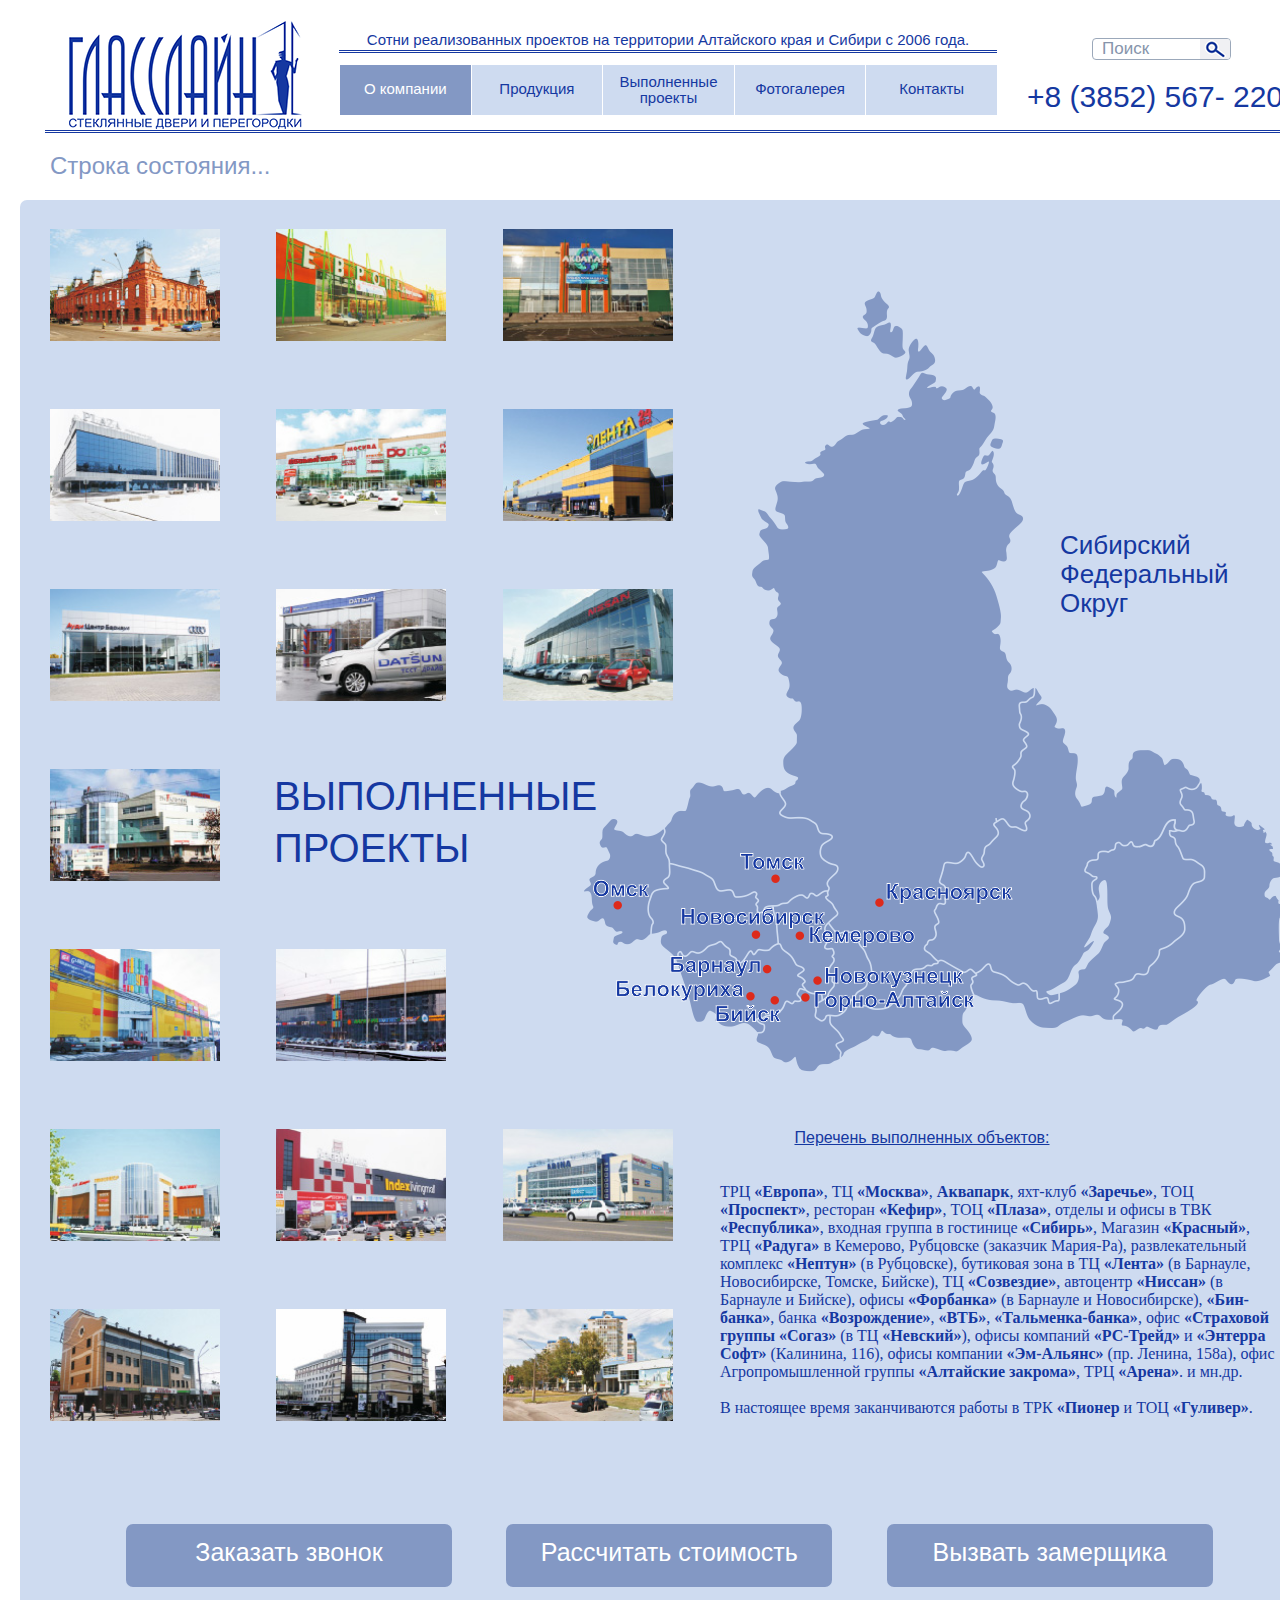
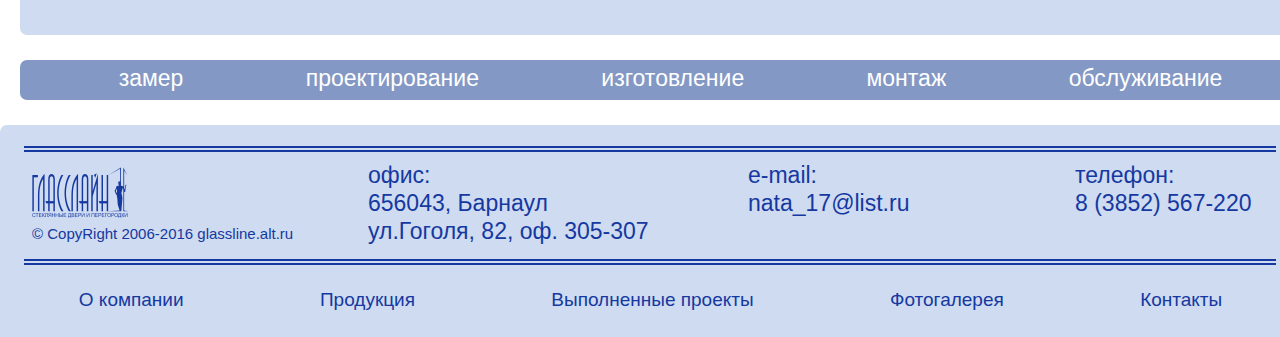
<file: 5.html>
﻿<!DOCTYPE html>
<html>
<head>
	<title>Гласслайн</title>
	<meta charset="utf-8">
	<meta name="viewport" content="width=1360, user-scalable=yes">
	<!--<link href="./favicon.ico" rel="shortcut icon">-->
	<link href="./css/style.css" rel="stylesheet">
	<script src="./js/jquery.js"></script>
	<!--[if IE 8]>
		<script src="http://html5shiv.googlecode.com/svn/trunk/html5.js"></script> 
	<![endif]-->
</head>
<body>
	<div class="wrapper">
		<header>
			<img src="./img/logo.png" width="233" height="108" class="logo" alt="">
			<p>Сотни реализованных проектов на территории Алтайского края и Сибири с 2006 года.</p>
			<h3><a href="tel:+73852567220">+8 (3852) 567- 220</a></h3>
			<nav>
				<ul>
					<li class="active"><a href="#"><span>О компании</span></a></li>
					<li><a href="#"><span>Продукция</span></a></li>
					<li><a href="#"><span>Выполненные<br> проекты</span></a></li>
					<li><a href="#"><span>Фотогалерея</span></a></li>
					<li><a href="#"><span>Контакты</span></a></li>
				</ul>
			</nav>
			<div>
				<p><input type="text" placeholder="Поиск"></p>
				<input type="submit" value="">
			</div>
		</header>
		<h1>Строка состояния...</h1>
		<section class="about-i">
			<div class="proj">
				<h2>Выполненные проекты</h2>
				<ul>
					<li><img src="./pic/proj-1.jpg" width="170" height="112" alt=""></li>
					<li><img src="./pic/proj-2.jpg" width="170" height="112" alt=""></li>
					<li><img src="./pic/proj-3.jpg" width="170" height="112" alt=""></li>
					<li><img src="./pic/proj-4.jpg" width="170" height="112" alt=""></li>
					<li><img src="./pic/proj-5.jpg" width="170" height="112" alt=""></li>
					<li><img src="./pic/proj-6.jpg" width="170" height="112" alt=""></li>
					<li><img src="./pic/proj-7.jpg" width="170" height="112" alt=""></li>
					<li><img src="./pic/proj-8.jpg" width="170" height="112" alt=""></li>
					<li><img src="./pic/proj-9.jpg" width="170" height="112" alt=""></li>
					<li><img src="./pic/proj-10.jpg" width="170" height="112" alt=""></li>
					<li><img src="./pic/proj-11.jpg" width="170" height="112" alt=""></li>
					<li><img src="./pic/proj-12.jpg" width="170" height="112" alt=""></li>
					<li><img src="./pic/proj-13.jpg" width="170" height="112" alt=""></li>
					<li><img src="./pic/proj-14.jpg" width="170" height="112" alt=""></li>
					<li><img src="./pic/proj-15.jpg" width="170" height="112" alt=""></li>
					<li><img src="./pic/proj-16.jpg" width="170" height="112" alt=""></li>
					<li><img src="./pic/proj-17.jpg" width="170" height="112" alt=""></li>
					<li><img src="./pic/proj-18.jpg" width="170" height="112" alt=""></li>
				</ul>
				<h5>Сибирский Федеральный Округ</h5>
				<img src="./pic/map.png" width="703" height="781" class="map" alt="">
				<div class="info">
					<h6>Перечень выполненных объектов:</h6>
					<p>ТРЦ <strong>«Европа»</strong>, ТЦ <strong>«Москва»</strong>, <strong>Аквапарк</strong>, яхт-клуб <strong>«Заречье»</strong>, ТОЦ <strong>«Проспект»</strong>, ресторан <strong>«Кефир»</strong>, ТОЦ <strong>«Плаза»</strong>, отделы и офисы в ТВК <strong>«Республика»</strong>, входная группа в гостинице <strong>«Сибирь»</strong>, Магазин <strong>«Красный»</strong>, ТРЦ <strong>«Радуга»</strong> в Кемерово, Рубцовске (заказчик Мария-Ра),  развлекательный комплекс <strong>«Нептун»</strong> (в Рубцовске), бутиковая зона в ТЦ <strong>«Лента»</strong> (в Барнауле, Новосибирске, Томске, Бийске), ТЦ <strong>«Созвездие»</strong>, автоцентр <strong>«Ниссан»</strong> (в Барнауле и Бийске), офисы <strong>«Форбанка»</strong> (в Барнауле и Новосибирске), <strong>«Бин-банка»</strong>, банка <strong>«Возрождение»</strong>, <strong>«ВТБ»</strong>, <strong>«Тальменка-банка»</strong>, офис <strong>«Страховой группы «Согаз»</strong> (в ТЦ <strong>«Невский»</strong>), офисы компаний <strong>«РС-Трейд»</strong> и <strong>«Энтерра Софт»</strong> (Калинина, 116), офисы компании <strong>«Эм-Альянс»</strong> (пр. Ленина, 158а), офис Агропромышленной группы <strong>«Алтайские закрома»</strong>, ТРЦ <strong>«Арена»</strong>. и мн.др.</p>
					<p>В настоящее время заканчиваются работы в ТРК <strong>«Пионер</strong> и ТОЦ <strong>«Гуливер»</strong>.</p>
				</div>
			</div>
			<div class="controls">
				<button>Заказать звонок</button>
				<button>Рассчитать стоимость</button>
				<button>Вызвать замерщика</button>
			</div>
		</section>
		<ul class="nav-b">
			<li><span>замер</span></li>
			<li><span>проектирование</span></li>
			<li><span>изготовление</span></li>
			<li><span>монтаж</span></li>
			<li><span>обслуживание</span></li>
		</ul>
		<div class="clear"></div>
	</div>
	<footer>
		<img src="./img/logo_f.png" width="96" height="51" class="logo" alt="">
		<h6>© CopyRight 2006-2016 glassline.alt.ru</h6>
		<ul class="contacts">
			<li class="address">
				<h5>офис:</h5>
				<p>656043, Барнаул</p>
  				<p>ул.Гоголя, 82, оф. 305-307</p>
			</li>
			<li class="email">
				<h5>e-mail:</h5>
				<p><a href="mailto:nata_17@list.ru">nata_17@list.ru</a></p>
			</li>
			<li class="phone">
				<h5>телефон:</h5>
				<p><a href="tel:+73852567220">8 (3852) 567-220</a></p>
			</li>
		</ul>
		<ul class="nav">
			<li><a href="#">О компании</a></li>
			<li><a href="#">Продукция</a></li>
			<li><a href="#">Выполненные проекты</a></li>
			<li><a href="#">Фотогалерея</a></li>
			<li><a href="#">Контакты</a></li>
		</ul>
	</footer>
	<script src="./js/dynamic.js"></script>
</body>
</html>
</file>
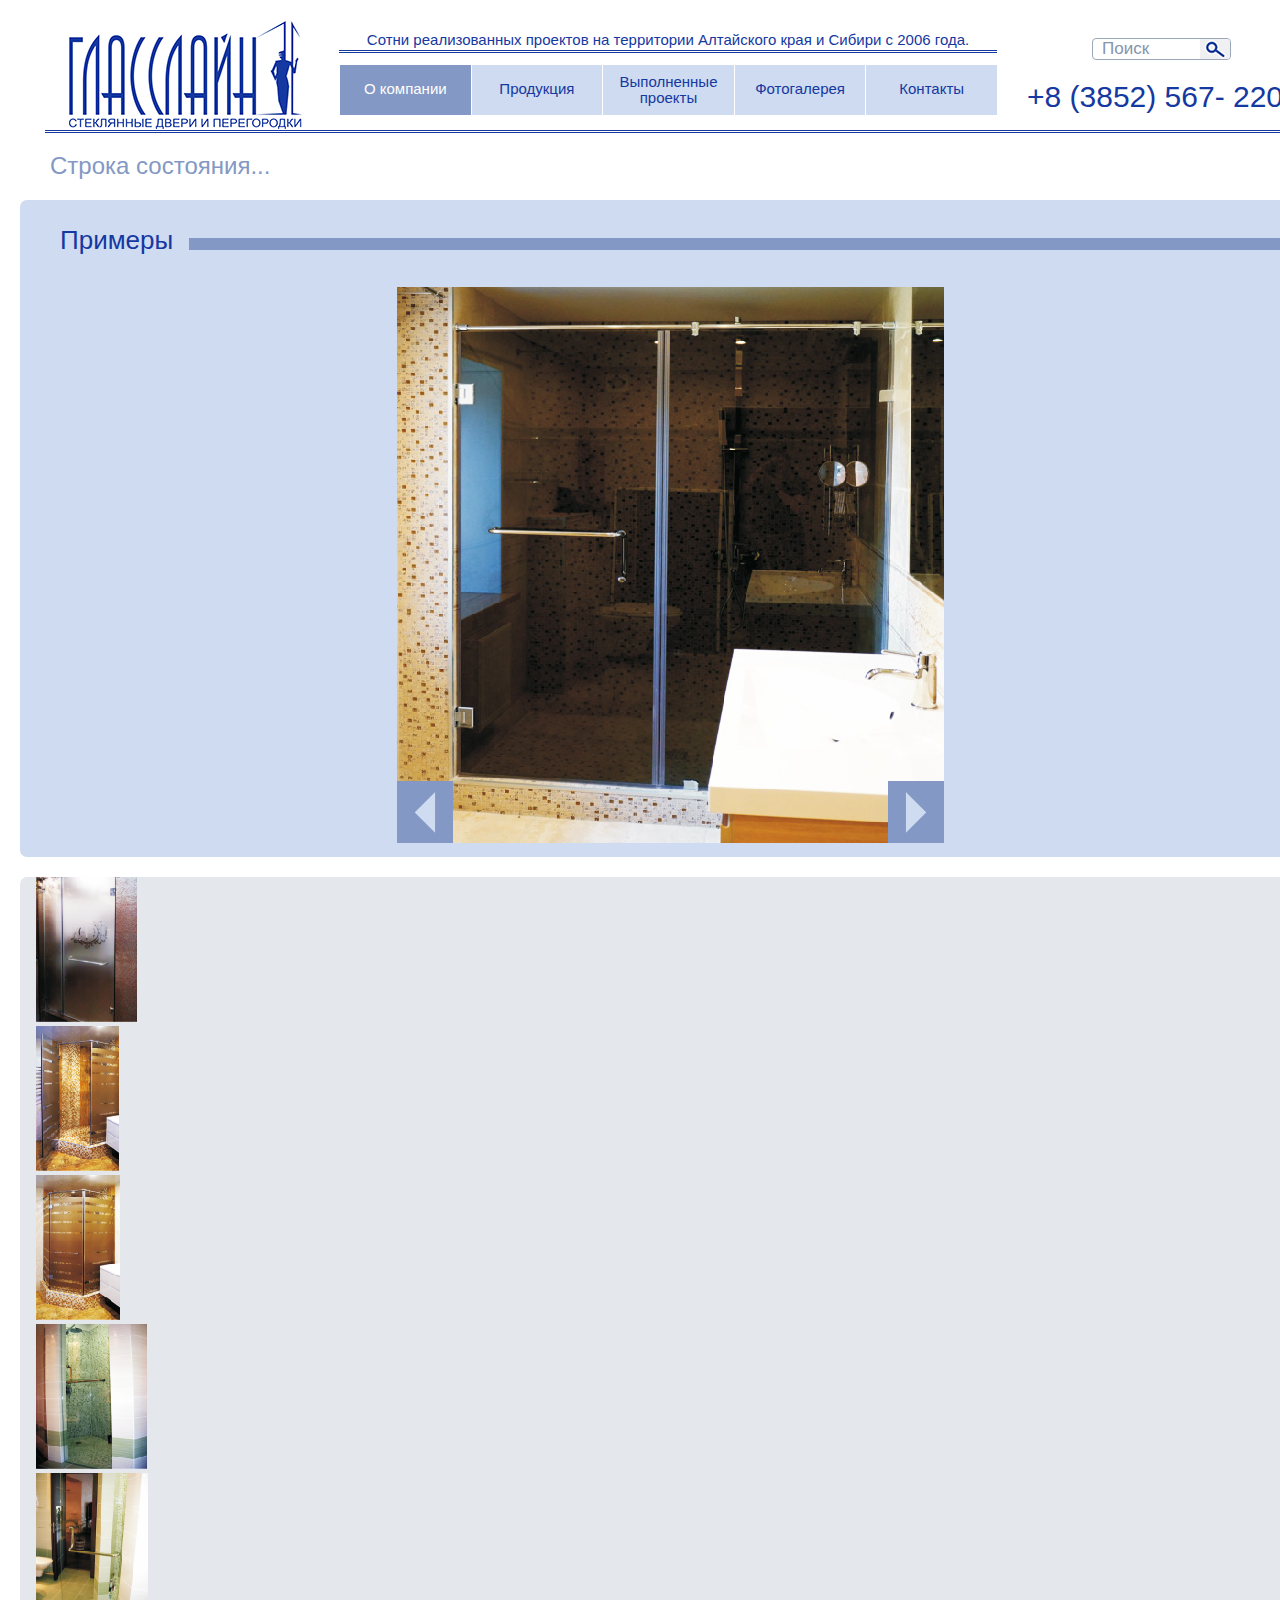
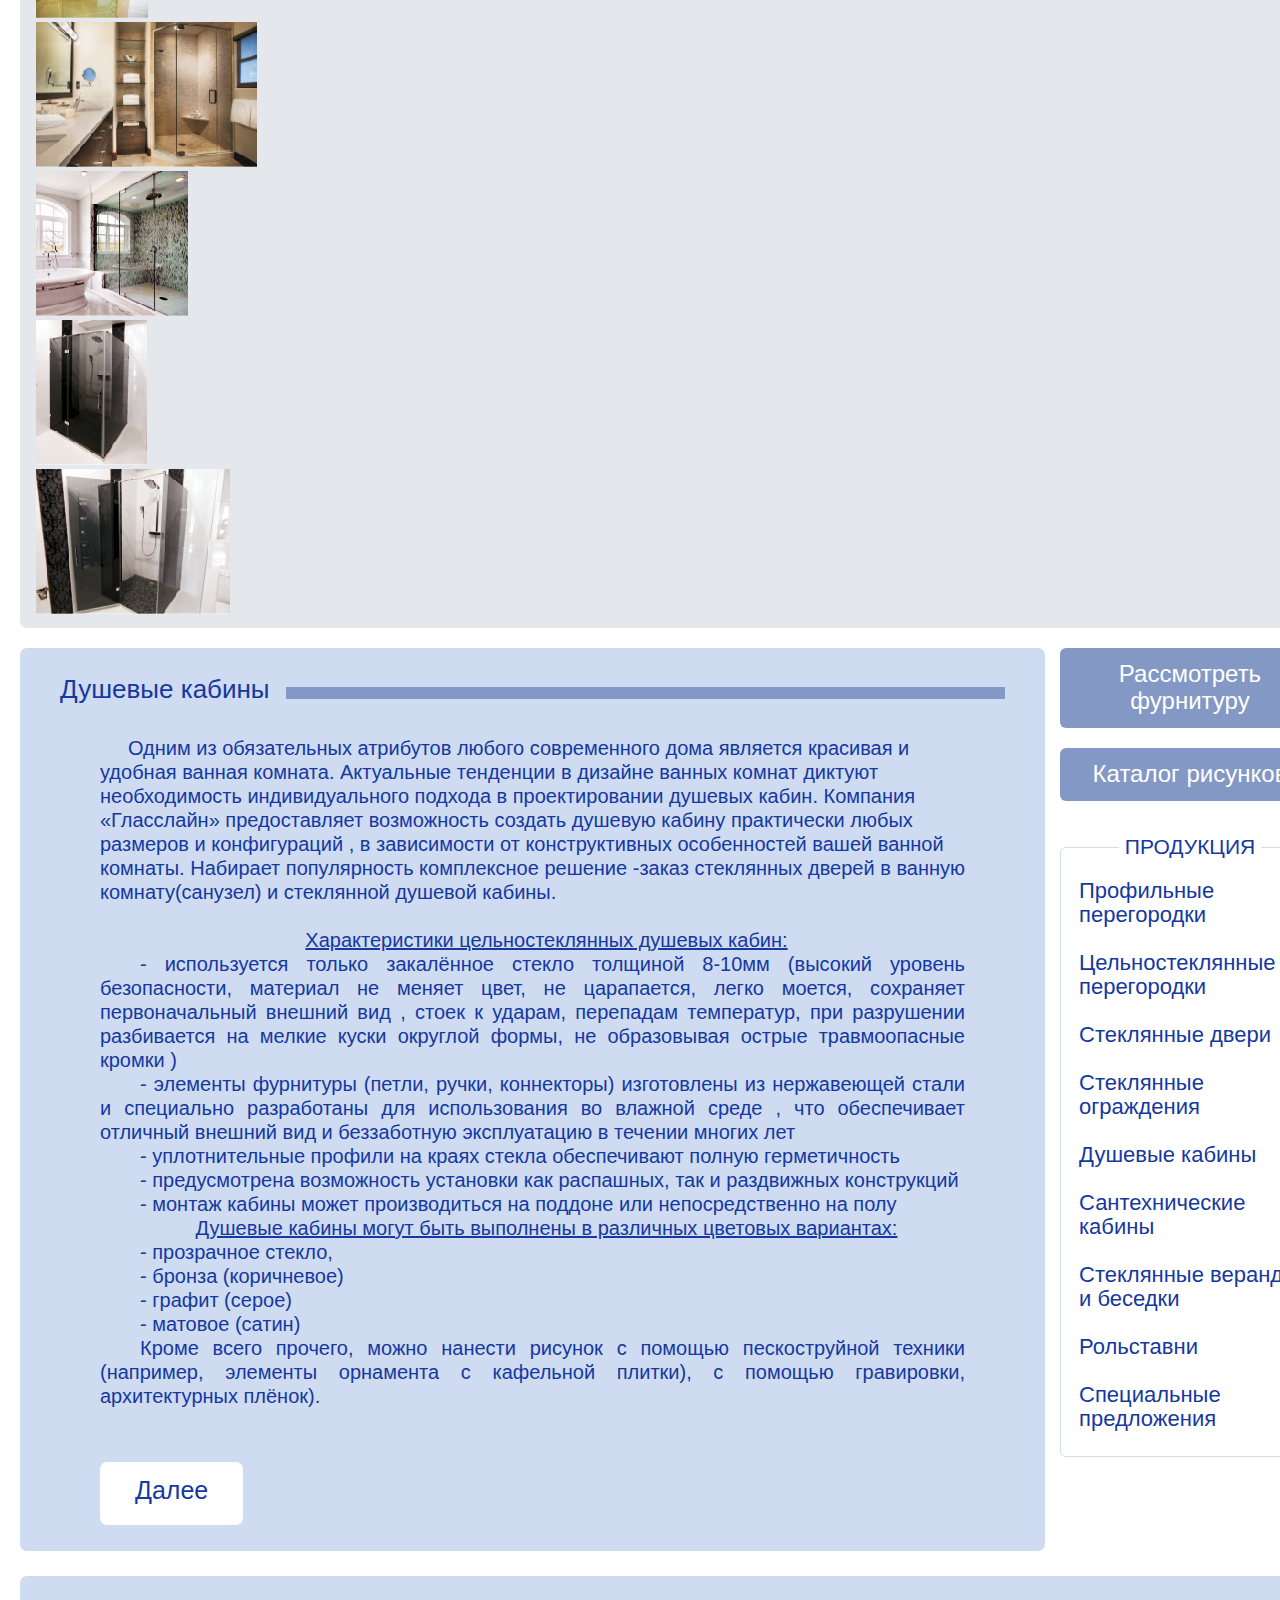
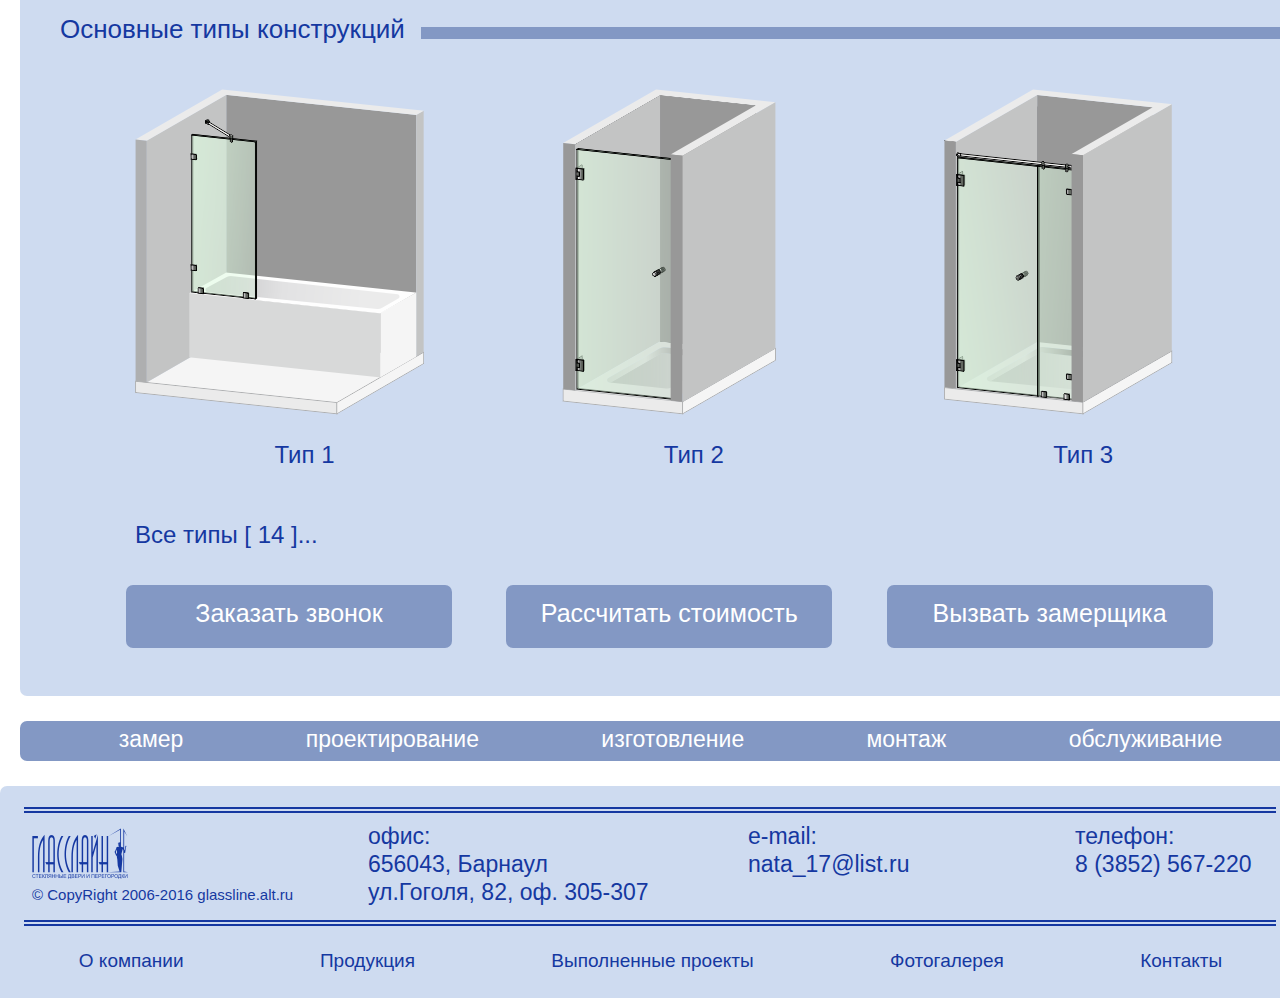
<file: 6.html>
﻿<!DOCTYPE html>
<html>
<head>
	<title>Гласслайн</title>
	<meta charset="utf-8">
	<meta name="viewport" content="width=1360, user-scalable=yes">
	<!--<link href="./favicon.ico" rel="shortcut icon">-->
	<link href="./css/style.css" rel="stylesheet">
	<script src="./js/jquery.js"></script>
	<!--[if IE 8]>
		<script src="http://html5shiv.googlecode.com/svn/trunk/html5.js"></script>
	<![endif]-->
</head>
<body>
	<div class="wrapper">
		<header>
			<img src="./img/logo.png" width="233" height="108" class="logo" alt="">
			<p>Сотни реализованных проектов на территории Алтайского края и Сибири с 2006 года.</p>
			<h3><a href="tel:+73852567220">+8 (3852) 567- 220</a></h3>
			<nav>
				<ul>
					<li class="active"><a href="#"><span>О компании</span></a></li>
					<li><a href="#"><span>Продукция</span></a></li>
					<li><a href="#"><span>Выполненные<br> проекты</span></a></li>
					<li><a href="#"><span>Фотогалерея</span></a></li>
					<li><a href="#"><span>Контакты</span></a></li>
				</ul>
			</nav>
			<div>
				<p><input type="text" placeholder="Поиск"></p>
				<input type="submit" value="">
			</div>
		</header>
		<h1>Строка состояния...</h1>
		<section class="gallery-b">
			<h2><span>Примеры</span></h2>
			<div>
				<div>
					<img src="./pic/ex-1.jpg" width="547" height="556" data-big="1" alt="">
					<img src="./pic/ex-2.jpg" width="547" height="556" data-big="2" alt="">
					<img src="./pic/ex-1.jpg" width="547" height="556" data-big="3" alt="">
					<img src="./pic/ex-2.jpg" width="547" height="556" data-big="4" alt="">
					<img src="./pic/ex-1.jpg" width="547" height="556" data-big="5" alt="">
					<img src="./pic/ex-2.jpg" width="547" height="556" data-big="6" alt="">
					<img src="./pic/ex-1.jpg" width="547" height="556" data-big="7" alt="">
					<img src="./pic/ex-2.jpg" width="547" height="556" data-big="8" alt="">
					<img src="./pic/ex-1.jpg" width="547" height="556" data-big="9" alt="">
				</div>
			</div>
		</section>
		<div class="gallery-nav">
			<ul>
				<li data-preview="1"><img src="./pic/pre-1.png" width="101" height="145" alt=""></li>
				<li data-preview="2"><img src="./pic/pre-2.png" width="83" height="145" alt=""></li>
				<li data-preview="3"><img src="./pic/pre-3.png" width="84" height="145" alt=""></li>
				<li data-preview="4"><img src="./pic/pre-4.png" width="111" height="145" alt=""></li>
				<li data-preview="5"><img src="./pic/pre-5.png" width="112" height="145" alt=""></li>
				<li data-preview="6"><img src="./pic/pre-6.png" width="221" height="145" alt=""></li>
				<li data-preview="7"><img src="./pic/pre-7.png" width="152" height="145" alt=""></li>
				<li data-preview="8"><img src="./pic/pre-8.png" width="111" height="145" alt=""></li>
				<li data-preview="9"><img src="./pic/pre-9.png" width="194" height="145" alt=""></li>
			</ul>
		</div>
		<section class="grid-2">
			<div class="lc">
				<div class="core">
					<h2><span>Душевые кабины</span></h2>
					<p class="intro">Одним из обязательных атрибутов любого современного дома является красивая и удобная ванная комната. Актуальные тенденции в дизайне ванных комнат диктуют необходимость индивидуального подхода в проектировании душевых кабин. Компания «Гласслайн» предоставляет возможность создать душевую кабину практически любых размеров и конфигураций , в зависимости от конструктивных особенностей вашей ванной комнаты. Набирает популярность комплексное решение -заказ стеклянных дверей в ванную комнату(санузел) и стеклянной душевой кабины.</p>
					<h5>Характеристики цельностеклянных душевых кабин:</h5>
					<ul class="list-2">
						<li>- используется только закалённое стекло толщиной 8-10мм (высокий уровень безопасности, материал не меняет цвет, не царапается, легко моется, сохраняет первоначальный внешний вид , стоек к ударам, перепадам температур, при разрушении разбивается на мелкие куски округлой формы, не образовывая острые травмоопасные кромки )</li>
						<li>- элементы фурнитуры (петли, ручки, коннекторы) изготовлены из нержавеющей стали и специально разработаны для использования во влажной среде , что обеспечивает    отличный  внешний вид и беззаботную эксплуатацию в течении многих лет</li>
						<li>- уплотнительные профили на краях стекла обеспечивают полную герметичность</li>
						<li>- предусмотрена возможность установки как распашных, так и раздвижных конструкций</li>
						<li>- монтаж кабины может производиться на поддоне или непосредственно на полу</li>
					</ul>
					<h5>Душевые кабины могут быть выполнены в различных цветовых вариантах:</h5>
					<ul class="list-2">
						<li>- прозрачное стекло,</li>
						<li>- бронза (коричневое)</li>
						<li>- графит (серое)</li>
						<li>- матовое (сатин)</li>
						<li>Кроме всего прочего, можно нанести рисунок с помощью пескоструйной техники (например, элементы орнамента с кафельной плитки), с помощью гравировки, архитектурных плёнок).</li>
					</ul>
					<button data="more">Далее</button>
				</div>
			</div>
			<div class="rc">
				<ul class="subnav">
					<li><a href="#">Рассмотреть фурнитуру</a></li>
					<li><a href="#">Каталог рисунков</a></li>
				</ul>
				<div class="nav">
					<h5><span>Продукция</span></h5>
					<ul>
						<li><a href="#">Профильные перегородки</a></li>
						<li><a href="#">Цельностеклянные перегородки</a></li>
						<li><a href="#">Стеклянные двери</a></li>
						<li><a href="#">Стеклянные ограждения</a></li>
						<li><a href="#">Душевые кабины</a></li>
						<li><a href="#">Сантехнические кабины</a></li>
						<li><a href="#">Стеклянные веранды и беседки</a></li>
						<li><a href="#">Рольставни</a></li>
						<li><a href="#">Специальные предложения</a></li>
					</ul>
				</div>
			</div>
		</section>
		<section class="desc-more">
			<p>Наши душевые из стекла с оригинальным дизайном и декором способны буквально до неузнаваемости красиво преобразить интерьер помещения. С обилием возможностей оформления, любой Ваш замысел для душевой будет воплощен в не скучную и “авторскую” вещь.</p>
			<p>Решив купить душевую кабину из стекла нашего производства, вы делаете верный выбор!</p>
			<p>Опытные мастера подберут для вас наиболее подходящий и функциональный размер душевой стеклянной кабины. Мы гарантируем высоко профессиональный монтаж. Вы получите надежный и долговечный элемент интерьера с качественной нержавеющей фурнитурой. Конструкция кабины и через двадцать лет будет выглядеть так же современно и стильно, как и сразу после установки.</p>
			<p>Расчёт стоимости цельностеклянной конструкции зависит от многих факторов, поэтому нет целесообразности представлять цену за 1м2 стекла. На цену влияют такие основные факторы: размеры и форма конструкции, марка и толщина стекла, выбранная фурнитура, вариант декорирования, сложность монтажа. Лишь после проведения замеров и формирования конкретного технического задания проводится окончательный расчёт стоимости стеклянной конструкции.</p>
			<h4>Рекомендации по чистке душевых кабин</h4>
			<p>Использовать только жидкие чистящие неабразивные средства, предусмотренные в этой области применения. После чистки  хорошо  сполоснуть   большим количеством чистой воды,  чтобы полностью смыть остатки чистящего средства. Высушить аккуратно.  Хромированные,  матовые,  позолоченные,  бронзовые  и  другие  окрашенные поверхности чистятся только смоченной в чистой воде и выжатой тряпочкой или губкой. Высушивать мягкой тряпочкой.</p>
			<h5>НЕ ИСПОЛЬЗОВАТЬ АБРАЗИВНЫЕ МОЮЩИЕ СРЕДСТВА !</h5>
			<p>Внимание! Не использовать моющие средства, содержащие соляную кислоту, муравьиную кислоту, отбеливатель, уксусную кислоту, спирт, ацетон, т.к.  эти продукты могут нанести  значительный  ущерб.</p>
			<p>ВНИМАНИЕ: НЕ ИСПОЛЬЗОВАТЬ тряпочки с синтетическими фибрами, абразивные губки, тампоны из проволоки, моющие средства твердые и жидкие, содержащие абразивные вещества, т.к. разрушают поверхность при соприкосновении с ней.</p>
		</section>
		<section class="about-i">
			<div class="types">
				<h2><span>Основные типы конструкций</span></h2>
				<ul class="hidden">
					<li>
						<img src="./pic/t1.png" width="289" height="327" alt="">
						<p><a href="#">Тип 1</a></p>
					</li>
					<li>
						<img src="./pic/t2.png" width="214" height="327" alt="">
						<p><a href="#">Тип 2</a></p>
					</li>
					<li>
						<img src="./pic/t3.png" width="229" height="327" alt="">
						<p><a href="#">Тип 3</a></p>
					</li>
					<li>
						<img src="./pic/t4.png" width="317" height="327" alt="">
						<p><a href="#">Тип 4</a></p>
					</li>
					<li>
						<img src="./pic/t5.png" width="262" height="327" alt="">
						<p><a href="#">Тип 5</a></p>
					</li>
					<li>
						<img src="./pic/t6.png" width="304" height="327" alt="">
						<p><a href="#">Тип 6</a></p>
					</li>
					<li>
						<img src="./pic/t7.png" width="207" height="327" alt="">
						<p><a href="#">Тип 7</a></p>
					</li>
					<li>
						<img src="./pic/t8.png" width="207" height="327" alt="">
						<p><a href="#">Тип 8</a></p>
					</li>
					<li>
						<img src="./pic/t9.png" width="229" height="327" alt="">
						<p><a href="#">Тип 9</a></p>
					</li>
					<li>
						<img src="./pic/t10.png" width="206" height="327" alt="">
						<p><a href="#">Тип 10</a></p>
					</li>
					<li>
						<img src="./pic/t11.png" width="221" height="327" alt="">
						<p><a href="#">Тип 11</a></p>
					</li>
					<li>
						<img src="./pic/t12.png" width="289" height="327" alt="">
						<p><a href="#">Тип 12</a></p>
					</li>
					<li>
						<img src="./pic/t13.png" width="270" height="327" alt="">
						<p><a href="#">Тип 13</a></p>
					</li>
					<li>
						<img src="./pic/t14.png" width="273" height="327" alt="">
						<p><a href="#">Тип 14</a></p>
					</li>
				</ul>
				<h6><a href="#" data="all">Все типы [ 14 ]...</a></h6>
			</div>
			<div class="controls">
				<button>Заказать звонок</button>
				<button>Рассчитать стоимость</button>
				<button>Вызвать замерщика</button>
			</div>
		</section>
		<ul class="nav-b">
			<li><span>замер</span></li>
			<li><span>проектирование</span></li>
			<li><span>изготовление</span></li>
			<li><span>монтаж</span></li>
			<li><span>обслуживание</span></li>
		</ul>
		<div class="clear"></div>
	</div>
	<footer>
		<img src="./img/logo_f.png" width="96" height="51" class="logo" alt="">
		<h6>© CopyRight 2006-2016 glassline.alt.ru</h6>
		<ul class="contacts">
			<li class="address">
				<h5>офис:</h5>
				<p>656043, Барнаул</p>
  				<p>ул.Гоголя, 82, оф. 305-307</p>
			</li>
			<li class="email">
				<h5>e-mail:</h5>
				<p><a href="mailto:nata_17@list.ru">nata_17@list.ru</a></p>
			</li>
			<li class="phone">
				<h5>телефон:</h5>
				<p><a href="tel:+73852567220">8 (3852) 567-220</a></p>
			</li>
		</ul>
		<ul class="nav">
			<li><a href="#">О компании</a></li>
			<li><a href="#">Продукция</a></li>
			<li><a href="#">Выполненные проекты</a></li>
			<li><a href="#">Фотогалерея</a></li>
			<li><a href="#">Контакты</a></li>
		</ul>
	</footer>
	<script src="./js/dynamic.js"></script>
</body>
</html>
</file>
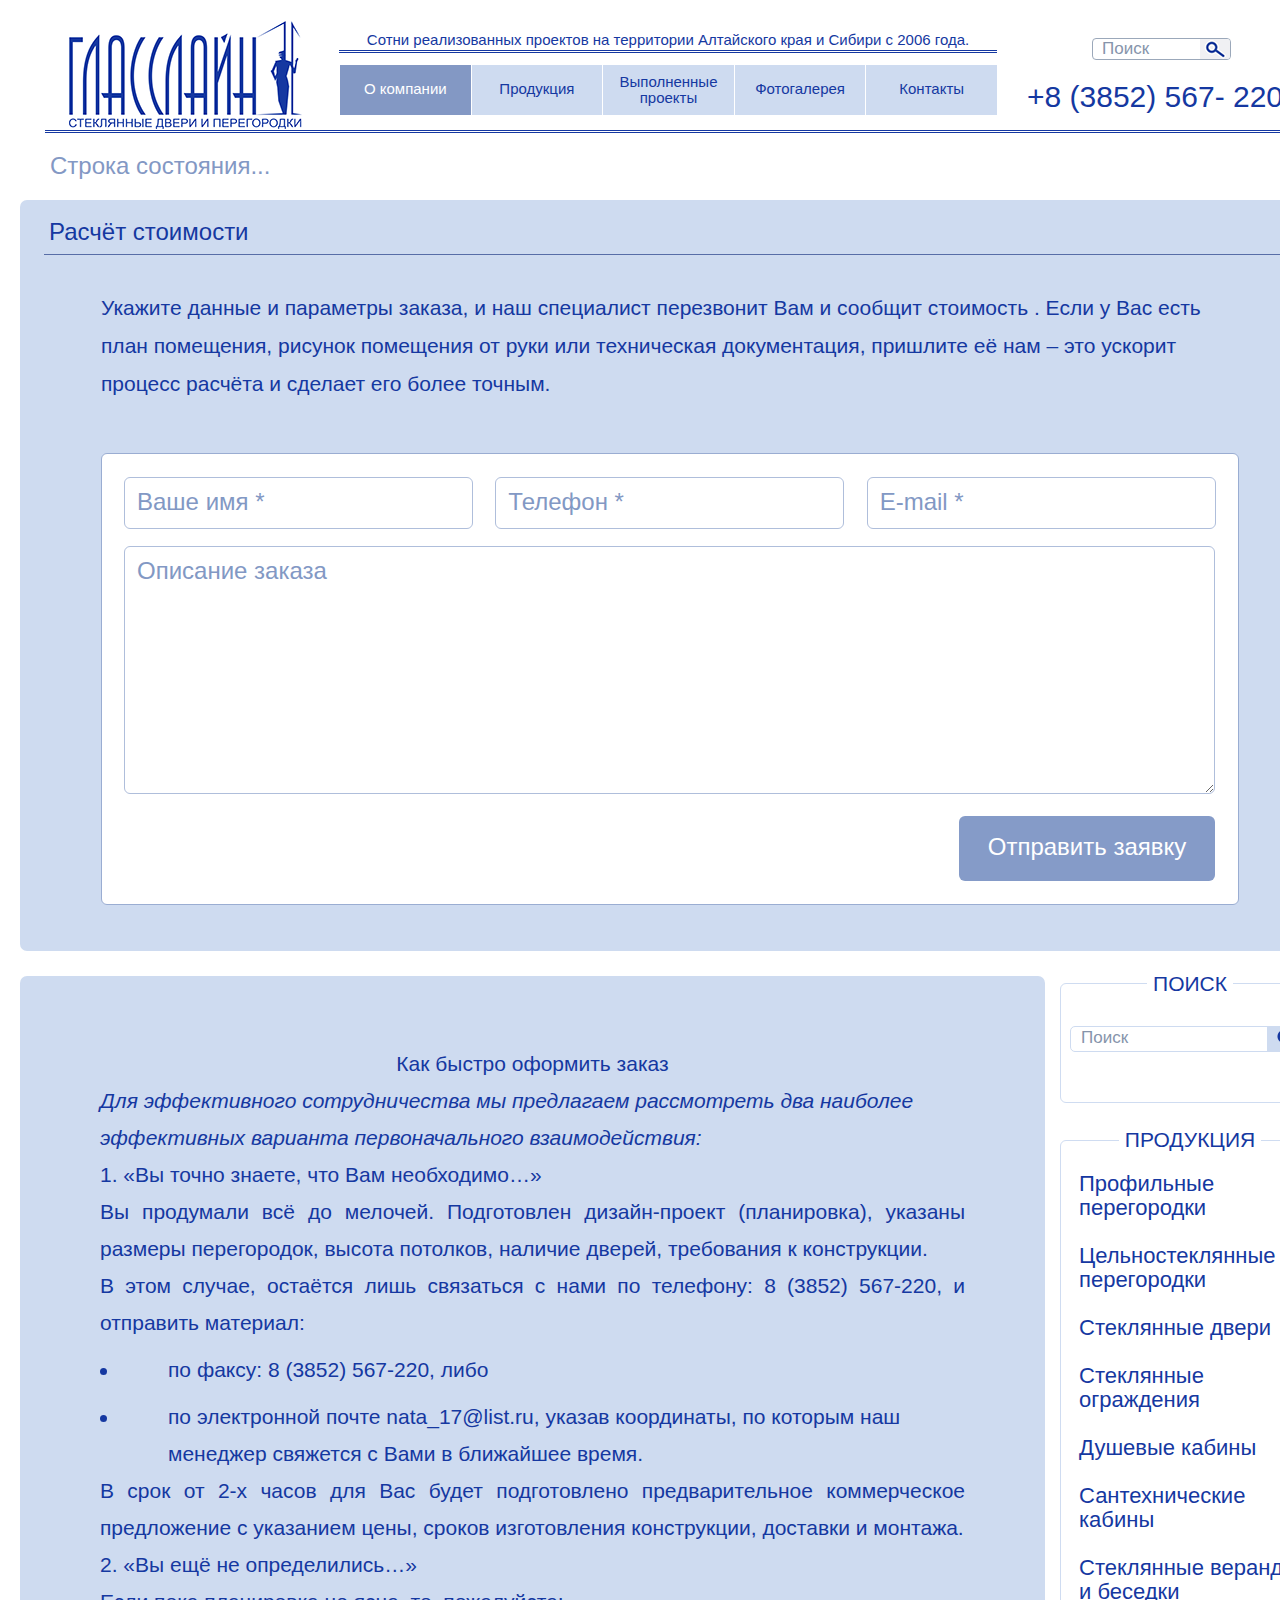
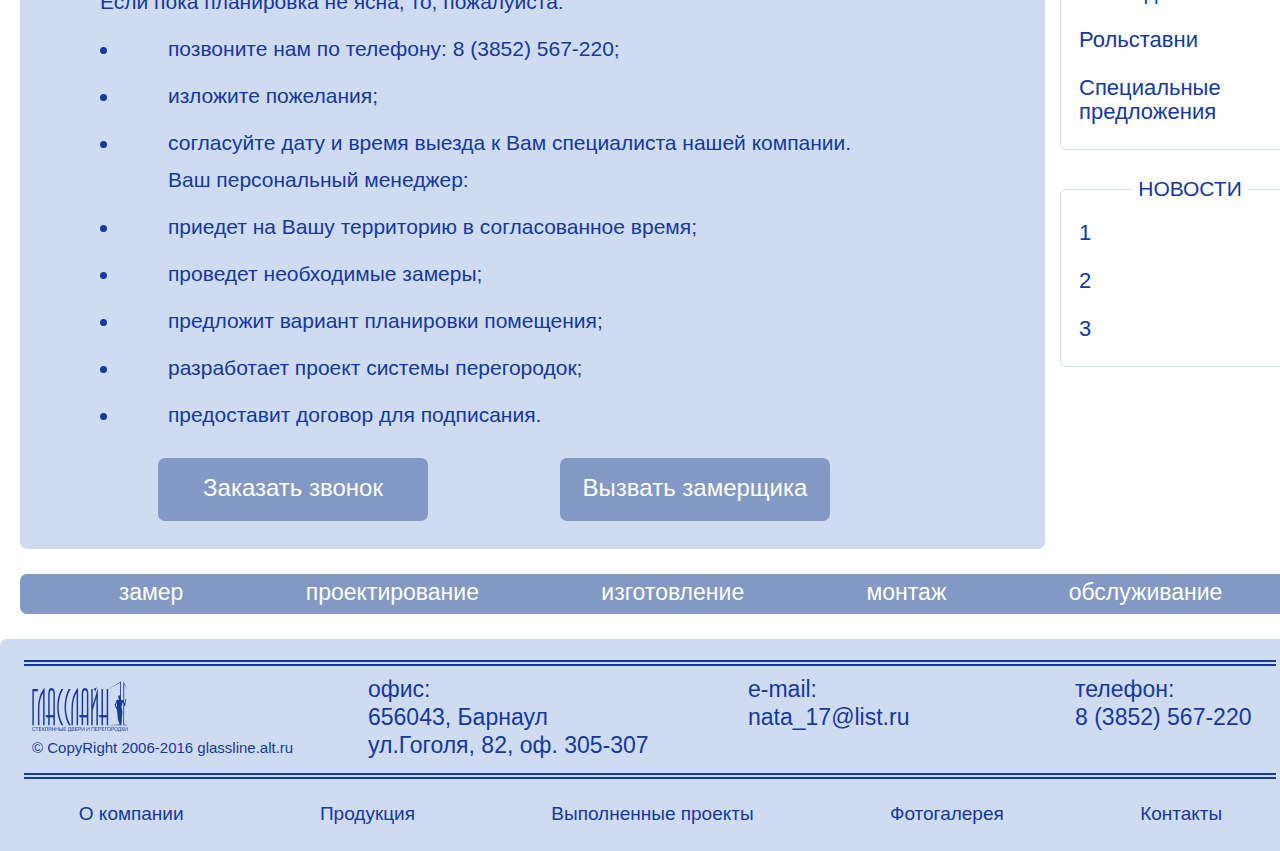
<file: 7.html>
﻿<!DOCTYPE html>
<html>
<head>
	<title>Гласслайн</title>
	<meta charset="utf-8">
	<meta name="viewport" content="width=1360, user-scalable=yes">
	<!--<link href="./favicon.ico" rel="shortcut icon">-->
	<link href="./css/style.css" rel="stylesheet">
	<script src="./js/jquery.js"></script>
	<!--[if IE 8]>
		<script src="http://html5shiv.googlecode.com/svn/trunk/html5.js"></script>
	<![endif]-->
</head>
<body>
	<div class="wrapper">
		<header>
			<img src="./img/logo.png" width="233" height="108" class="logo" alt="">
			<p>Сотни реализованных проектов на территории Алтайского края и Сибири с 2006 года.</p>
			<h3><a href="tel:+73852567220">+8 (3852) 567- 220</a></h3>
			<nav>
				<ul>
					<li class="active"><a href="#"><span>О компании</span></a></li>
					<li><a href="#"><span>Продукция</span></a></li>
					<li><a href="#"><span>Выполненные<br> проекты</span></a></li>
					<li><a href="#"><span>Фотогалерея</span></a></li>
					<li><a href="#"><span>Контакты</span></a></li>
				</ul>
			</nav>
			<div>
				<p><input type="text" placeholder="Поиск"></p>
				<input type="submit" value="">
			</div>
		</header>
		<h1>Строка состояния...</h1>
		<section class="calc-b">
			<h2>Расчёт стоимости</h2>
			<p>Укажите данные и параметры заказа, и наш специалист перезвонит Вам и сообщит стоимость . Если у Вас есть план помещения, рисунок помещения от руки или техническая документация, пришлите её нам – это ускорит процесс расчёта и сделает его более точным.</p>
			<div class="form">
				<input type="text" placeholder="Ваше имя *">
				<input type="text" placeholder="Телефон *">
				<input type="text" placeholder="E-mail *">
				<textarea cols="80" rows="8" placeholder="Описание заказа"></textarea>
				<button>Отправить заявку</button>
			</div>
		</section>
		<section class="grid-2">
			<div class="lc">
				<div class="order">
					<h2>Как быстро оформить заказ</h2>
					<h5>Для эффективного сотрудничества мы предлагаем рассмотреть два наиболее эффективных варианта первоначального взаимодействия:</h5>
					<p>1. «Вы точно знаете, что Вам необходимо…»<br>
					Вы продумали всё до мелочей. Подготовлен дизайн-проект (планировка), указаны размеры перегородок, высота потолков, наличие дверей, требования к конструкции.<br>
					В этом случае, остаётся лишь связаться с нами по телефону: 8 (3852) 567-220, и отправить материал:</p>
					<ul>
						<li>по факсу: 8  (3852) 567-220,  либо</li>
						<li>по электронной почте nata_17@list.ru, указав координаты, по которым наш менеджер свяжется с Вами в ближайшее время.</li>
					</ul>
					<p>В срок от 2-х часов для Вас будет подготовлено предварительное коммерческое предложение с указанием цены, сроков изготовления конструкции, доставки и монтажа.</p>
					<p>2. «Вы ещё не определились…»<br>
					Если пока планировка не ясна, то, пожалуйста:</p>
					<ul>
						<li>позвоните нам по телефону: 8  (3852) 567-220;</li>
						<li>изложите пожелания;</li>
						<li>согласуйте дату и время выезда к Вам специалиста нашей компании.<br>
						Ваш персональный менеджер:</li>
						<li>приедет на Вашу территорию в согласованное время;</li>
						<li>проведет необходимые замеры;</li>
						<li>предложит вариант планировки помещения;</li>
						<li>разработает проект системы перегородок;</li>
						<li>предоставит договор для подписания.</li>
					</ul>
					<div class="controls">
						<button>Заказать звонок</button>
						<button>Вызвать замерщика</button>
					</div>
				</div>
			</div>
			<div class="rc">
				<div class="search">
					<h5><span>Поиск</span></h5>
					<div>
						<p><input type="text" placeholder="Поиск"></p>
						<input type="submit" value="">
					</div>
				</div>
				<div class="nav">
					<h5><span>Продукция</span></h5>
					<ul>
						<li><a href="#">Профильные перегородки</a></li>
						<li><a href="#">Цельностеклянные перегородки</a></li>
						<li><a href="#">Стеклянные двери</a></li>
						<li><a href="#">Стеклянные ограждения</a></li>
						<li><a href="#">Душевые кабины</a></li>
						<li><a href="#">Сантехнические кабины</a></li>
						<li><a href="#">Стеклянные веранды и беседки</a></li>
						<li><a href="#">Рольставни</a></li>
						<li><a href="#">Специальные предложения</a></li>
					</ul>
				</div>
				<div class="nav">
					<h5><span>Новости</span></h5>
					<ul>
						<li><a href="#">1</a></li>
						<li><a href="#">2</a></li>
						<li><a href="#">3</a></li>
					</ul>
				</div>
			</div>
		</section>
		<ul class="nav-b">
			<li><span>замер</span></li>
			<li><span>проектирование</span></li>
			<li><span>изготовление</span></li>
			<li><span>монтаж</span></li>
			<li><span>обслуживание</span></li>
		</ul>
		<div class="clear"></div>
	</div>
	<footer>
		<img src="./img/logo_f.png" width="96" height="51" class="logo" alt="">
		<h6>© CopyRight 2006-2016 glassline.alt.ru</h6>
		<ul class="contacts">
			<li class="address">
				<h5>офис:</h5>
				<p>656043, Барнаул</p>
  				<p>ул.Гоголя, 82, оф. 305-307</p>
			</li>
			<li class="email">
				<h5>e-mail:</h5>
				<p><a href="mailto:nata_17@list.ru">nata_17@list.ru</a></p>
			</li>
			<li class="phone">
				<h5>телефон:</h5>
				<p><a href="tel:+73852567220">8 (3852) 567-220</a></p>
			</li>
		</ul>
		<ul class="nav">
			<li><a href="#">О компании</a></li>
			<li><a href="#">Продукция</a></li>
			<li><a href="#">Выполненные проекты</a></li>
			<li><a href="#">Фотогалерея</a></li>
			<li><a href="#">Контакты</a></li>
		</ul>
	</footer>
	<script src="./js/dynamic.js"></script>
</body>
</html>
</file>
<file: css/style.css>
﻿/* Fonts */

@font-face {
    font-family:'Circe';
    src:url('../fonts/circe.eot');
    src:url('../fonts/circe.eot?#iefix') format('embedded-opentype'),
        url('../fonts/circe.woff') format('woff'),
        url('../fonts/circe.ttf') format('truetype');
    font-weight:normal;
    font-style:normal;
}

/* Default */

html {
	height:100%;
}
body {
	width:100%;
	height:100%;
	color:#1538a1;
	font-size:12px;
	line-height:16px;
	font-family:'Arial', sans-serif;
	padding:0;
	margin:0;
	background:#ffffff;
	-webkit-tap-highlight-color:transparent;
}
p {
	text-indent:0;
	padding:0;
	margin:0 0 16px;
}
table {
	margin:0 0 16px;
	border-collapse:collapse;
}
table td {
	padding:0;
}
:focus {
	outline:none;
}
img {
	padding:0;
	margin:0;
	border:0;
}
a {
	color:#1538a1;
	text-decoration:none;
}
a:hover {
	text-decoration:none;
}
form {
	margin:0;
}
ul {
	margin:0 0 10px 16px;
	padding:0;
}
ul li {
	padding:0;
	list-style:none;
}
ol {
	margin:0 0 10px 18px;
	padding:0;
}
* +html ol {
	padding:0 0 0 5px;
}
ol li {
	padding:0 0 0 16px;
}
input, select, textarea {
	color:#1e3884;
	font-size:12px;
	font-family:'Arial', sans-serif;
	padding:0;
	margin:0;
	background:none;
	border:0;
	-moz-box-shadow:border-box;
	-webkit-box-shadow:border-box;
	box-sizing:border-box;
}
textarea {
	overflow:auto;
}
button {
	color:#1e3884;
	font-family:'Arial', sans-serif;
	margin:0;
	border:0;
	-moz-box-shadow:border-box;
	-webkit-box-shadow:border-box;
	box-sizing:border-box;
}
button::-moz-focus-inner {
	padding:0;
	border:0;
}
::-webkit-input-placeholder  {
	color:#8694ab;
}
:-moz-placeholder {
	color:#8694ab;
}
::-moz-placeholder {
	color:#8694ab;
}
:-ms-input-placeholder {
	color:#8694ab;
}
.wrapper {
	position:relative;
	min-width:1340px;
	min-height:100%;
	margin:0 auto;
}

/* Core */

header {
	position:relative;
	width:1250px;
	height:158px;
	margin:0 auto;
}
header:before, header:after {
	content:'';
	position:absolute;
	left:0;
	width:100%;
	border-bottom:1px solid #1538a1;
}
header:after {
	bottom:25px;
}
header:before {
	bottom:27px;
}
header .logo {
	position:absolute;
	left:24px;
	top:21px;
}
header h3 {
	position:absolute;
	right:0;
	top:80px;
	width:280px;
	font-size:30px;
	line-height:34px;
	font-weight:normal;
	text-align:center;
	padding:0;
	margin:0;
}
header h5 {
	position:absolute;
	left:30px;
	top:20px;
	width:300px;
	font-size:17px;
	line-height:21px;
	font-weight:normal;
	font-family:'Century Gothic', sans-serif;
	padding:0;
	margin:0;
}
header > p {
	position:absolute;
	left:294px;
	top:31px;
	width:658px;
	color:#1538A1;
	font-size:15px;
	line-height:18px;
	text-align:center;
	margin:0;
}
header > p:before, header > p:after {
	content:'';
	position:absolute;
	left:0;
	width:100%;
	border-bottom:1px solid #1538a1;
}
header > p:before {
	bottom:-2px;
}
header > p:after {
	bottom:-4px;
}
nav {
	position:absolute;
	left:294px;
	top:65px;
	width:658px;
	height:50px;
	margin:0;
	background:#f0f0f3;
}
nav ul {
	margin:0;
	opacity:0;
}
nav ul li {
	float:left;
	width:20%;
	-moz-box-shadow:border-box;
	-webkit-box-shadow:border-box;
	box-sizing:border-box;
}
nav ul li:first-child {
	border-left-width:0;
}
nav ul li a {
	position:relative;
	display:block;
	height:50px;
	color:#1538A1;
	font-size:15px;
	line-height:16px;
	font-family:'Microsoft Sans Serif', sans-serif;
	background:#cedbf0;
	border-left:1px solid #ffffff;
	-webkit-transition:all 0.1s ease-in-out;
	transition:all 0.1s ease-in-out;
}
nav ul li:first-child {
	border-left-width:0;
}
nav ul li a span {
	position:absolute;
	left:0;
	top:50%;
	width:100%;
	text-align:center;
	padding:0 10px;
	margin-top:-9px;
	-moz-box-shadow:border-box;
	-webkit-box-shadow:border-box;
	box-sizing:border-box;
}
nav ul li.active a, nav ul li a:hover {
	color:#ffffff;
	background:#8398c4;
}
header div {
	overflow:hidden;
	position:absolute;
	right:64px;
	top:38px;
	width:137px;
	height:20px;
	border:1px solid #9ba8ba;
	-webkit-border-radius:4px;
	border-radius:4px;
}
header div p {
	margin:0;
}
header div p input {
	width:100%;
	color:#8694ab;
	font-size:17px;
	font-family:'Microsoft Sans Serif', sans-serif;
	padding:0 30px 0 9px;
}
header div input[type="submit"] {
	position:absolute;
	right:0;
	top:0;
	width:30px;
	height:21px;
	cursor:pointer;
	background:url('../img/search_icon.png') no-repeat center center;
}
.catalog-i {
	position:relative;
	width:1250px;
	padding:25px;
	margin:0 auto 25px;
	background:#cedbf0;
	-webkit-border-radius:7px;
	border-radius:7px;
}
.catalog-i ul {
	clear:both;
	overflow:hidden;
	margin:0 0 -25px;
}
.catalog-i ul li {
	overflow:hidden;
	position:relative;
	float:left;
	width:294px;
	height:306px;
	margin:0 25px 25px 0;
}
.catalog-i ul li:nth-child(4n) {
	margin-right:-10px;
}
.catalog-i ul li.desc {
	width:931px;
	height:306px;
	font-family:'Microsoft Sans Serif', sans-serif;
	padding:63px 60px 0;
	margin-right:-10px;
	-moz-box-shadow:border-box;
	-webkit-box-shadow:border-box;
	box-sizing:border-box;
}
.catalog-i ul li.desc p {
	font-size:21px;
	line-height:26px;
	text-indent:40px;
	text-align:justify;
	margin:0;
}
.catalog-i ul li a {
	display:block;
	width:294px;
	height:306px;
}
.catalog-i ul li img {
	position:absolute;
	left:0;
	top:0;
	min-width:294px;
	min-height:306px;
}
.catalog-i ul li h3 {
	position:absolute;
	left:0;
	top:43px;
	z-index:2;
	width:100%;
	color:#ffffff;
	font-size:26px;
	line-height:25px;
	font-family:'Arial', sans-serif;
	padding:3px 20px 4px;
	text-shadow:1px 1px 1px rgba(0,0,0,0.5);
	margin:0;
	background:rgb(131,152,196);
	background:rgba(131,152,196,0.5);
	-moz-box-shadow:border-box;
	-webkit-box-shadow:border-box;
	box-sizing:border-box;
	-webkit-transition:all 0.1s ease-in-out;
	transition:all 0.1s ease-in-out;
}
.catalog-i ul li:hover h3 {
	background:rgba(131,152,196,0.75);
}
.about-i {
	width:1260px;
	color:#1538A1;
	padding:19px 20px 22px;
	margin:0 auto 25px;
	background:#cedbf0;
	-webkit-border-radius:7px;
	border-radius:7px;
}
.about-i h1 {
	font-size:27px;
	line-height:30px;
	font-weight:normal;
	font-family:'Century Gothic', sans-serif;
	padding:0 10px 8px;
	margin:0 0 39px;
	border-bottom:2px solid #0b309d;
}
.about-i div.core {
	font-family:'Microsoft Sans Serif', sans-serif;
	margin:0 88px 0 86px;
}
.about-i p {
	font-size:24px;
	line-height:26px;
	text-indent:50px;
	text-align:justify;
	margin:0;
}
.about-i ul {
	margin:0 0 26px;
}
.about-i ul li {
	position:relative;
	font-size:24px;
	line-height:26px;
	text-indent:50px;
	text-align:justify;
}
.about-i ul li:before {
	content:'-';
	position:absolute;
	left:-20px;
	top:0;
}
.about-i button {
	font-size:25px;
	line-height:30px;
	font-family:'Microsoft Sans Serif', sans-serif;
	cursor:pointer;
	padding:13px 35px 20px;
	-webkit-border-radius:7px;
	border-radius:7px;
}
.about-i div.core button {
	color:#1538A1;
	margin:45px 0 0;
	background:#ffffff;
}
.about-i .controls {
	margin:30px 0 0 86px;
}
.about-i .controls button {
	width:326px;
	color:#ffffff;
	padding:13px 25px 20px;
	margin:0 51px 26px 0;
	background:#8398c4;
}
.nav-b {
	width:1300px;
	height:40px;
	text-align:center;
	white-space:nowrap;
	margin:0 auto 25px;
	background:#8398c4;
	-webkit-border-radius:7px;
	border-radius:7px;
}
.nav-b li {
	display:inline-block;
	vertical-align:top;
	margin:0 -2px 0 -1px;
}
.nav-b li span {
	display:block;
	color:#ffffff;
	font-size:23px;
	line-height:26px;
	font-family:'Century Gothic', sans-serif;
	padding:5px 61px 9px;
}
.clear {
	clear:both;
	overflow:hidden;
	height:212px;
}
footer {
	overflow:hidden;
	position:relative;
	width:1300px;
	height:212px;
	color:#1538a1;
	margin:-212px auto 0;
	background:#cedbf0;
	-webkit-border-radius:7px 7px 0 0;
	border-radius:7px 7px 0 0;
}
footer:before, footer:after {
	content:'';
	position:absolute;
	left:24px;
	width:1252px;
	height:6px;
	background:url('../img/footer_line.png') repeat-x center;
}
footer:before {
	top:21px;
}
footer:after {
	bottom:72px;
}
footer .logo {
	position:absolute;
	left:32px;
	top:42px;
}
footer h6 {
	position:absolute;
	left:32px;
	top:100px;
	color:#1538a1;
	font-size:15px;
	line-height:18px;
	font-weight:normal;
	padding:0;
	margin:0;
}
footer .nav {
	position:absolute;
	left:0;
	top:154px;
	width:100%;
	text-align:center;
	white-space:nowrap;
	margin:0;
}
footer .nav li {
	display:inline-block;
	vertical-align:top;
	margin:0 -2px 0 -1px;
}
footer .nav li a {
	display:block;
	color:#1538a1;
	font-size:19px;
	line-height:22px;
	font-family:'Microsoft Sans Serif', sans-serif;
	padding:10px 68px;
}
footer .nav li a:hover {
	text-decoration:underline;
}
footer .contacts {
	position:absolute;
	left:368px;
	top:36px;
	margin:0;
}
footer .contacts li {
	float:left;
	color:#1538a1;
	font-family:'Century Gothic', sans-serif;
	margin:0 0 0 30px;
}
footer .contacts li:first-child {
	margin-left:0;
}
footer .contacts li h5, footer .contacts li p {
	font-size:23px;
	line-height:28px;
	font-weight:normal;
	padding:0;
	margin:0;
}
footer .contacts li.address {
	width:350px;
}
footer .contacts li.email {
	width:297px;
}
footer .contacts li.phone {
	width:203px;
}
.wrapper > h1 {
	width:1240px;
	color:#8398C4;
	font-size:24px;
	line-height:27px;
	font-weight:normal;
	font-family:'Microsoft Sans Serif', sans-serif;
	padding:0 30px;
	margin:-6px auto 21px;
}
.view-b {
	width:1260px;
	color:#1538A1;
	padding:21px 20px 68px;
	margin:0 auto 25px;
	background:#cedbf0;
	-webkit-border-radius:7px;
	border-radius:7px;
}
.view-b h2 {
	position:relative;
	color:#1538A1;
	font-size:26px;
	line-height:29px;
	font-weight:normal;
	font-family:'Microsoft Sans Serif', sans-serif;
	padding:0;
	margin:0 40px 37px 0;
}
.view-b h2:after {
	content:'';
	position:absolute;
	left:0;
	bottom:5px;
	width:100%;
	height:12px;
	background:#a1acc0;
}
.view-b h2 span {
	position:relative;
	z-index:1;
	padding:0 16px 0 0;
	background:#cedbf0;
}
.view-b ul {
	margin:0;
}
.view-b ul li {
	display:inline-block;
	width:560px;
	vertical-align:top;
	text-align:center;
	margin:0 87px 20px 0;
}
.view-b ul li:nth-child(2n) {
	margin-right:-10px;
}
.view-b ul li p {
	color:#1538A1;
	font-size:20px;
	line-height:24px;
	font-style:italic;
	font-weight:bold;
	font-family:'Timew New Roman', sans-serif;
	margin:0 0 45px;
}
.view-b ul li img {
	max-width:560px;
	height:auto;
	margin:0 0 20px;
}
.grid-2 {
	clear:both;
	overflow:hidden;
	width:1300px;
	padding:10px 0 0;
	margin:-10px auto 25px;
}
.grid-2 .lc {
	float:left;
	width:1025px;
	color:#1538A1;
	font-family:'Microsoft Sans Serif', sans-serif;
	background:#cedbf0;
	-webkit-border-radius:7px;
	border-radius:7px;
	-moz-box-shadow:border-box;
	-webkit-box-shadow:border-box;
	box-sizing:border-box;
}
.grid-2 .lc .desc {
	padding:41px 82px 70px;
}
.grid-2 .lc .desc h2 {
	font-size:21px;
	line-height:24px;
	font-style:italic;
	font-family:'Times New Roman', sans-serif;
	text-align:center;
	text-decoration:underline;
	padding:0;
	margin:0;
}
.grid-2 .lc .desc ul {
	margin:0;
}
.grid-2 .lc .desc ul li {
	position:relative;
	font-size:21px;
	line-height:24px;
	text-align:justify;
	padding:0 0 0 264px;
	margin:0 0 24px;
}
.grid-2 .lc .desc ul li span {
	position:absolute;
	left:0;
	top:0;
	display:block;
	max-width:254px;
}
.grid-2 .lc .desc ul li strong {
	display:block;
	font-weight:normal;
	text-align:right;
}
.grid-2 .lc .desc p {
	font-size:20px;
	line-height:24px;
	text-align:justify;
	text-indent:50px;
	margin:0;
}
.grid-2 .lc .desc h6 {
	font-size:24px;
	line-height:28px;
	font-weight:normal;
	padding:0;
	margin:130px 0 0;
}
.grid-2 .lc .desc h6 a {
	color:#1538A1;
}
.grid-2 .lc .desc h6 a:hover {
	text-decoration:underline;
}
.grid-2 .rc {
	position:relative;
	float:right;
	width:260px;
	margin:0 0 -32px;
	-moz-box-shadow:border-box;
	-webkit-box-shadow:border-box;
	box-sizing:border-box;
}
.grid-2 .rc .nav {
	position:relative;
	padding:7px 0 0;
	margin:0 0 32px;
}
.grid-2 .rc .nav h5 {
	position:absolute;
	left:0;
	top:-6px;
	width:100%;
	font-size:21px;
	line-height:25px;
	font-weight:normal;
	font-family:'Timew New Roman', sans-serif;
	text-align:center;
	text-transform:uppercase;
	padding:0;
	margin:0;
}
.grid-2 .rc .nav h5 span {
	display:inline-block;
	padding:0 6px;
	background:#ffffff;
}
.grid-2 .rc .nav ul {
	padding:31px 17px 25px 18px;
	margin:0;
	border:1px solid #cfdcf1;
	-webkit-border-radius:6px;
	border-radius:6px;
}
.grid-2 .rc .nav ul li {
	font-size:22px;
	line-height:24px;
	margin:24px 0 0;
}
.grid-2 .rc .nav ul li:first-child {
	margin-top:0;
}
.grid-2 .rc .nav ul li a {
	color:#1538A1;
}
.grid-2 .rc .nav ul li a:hover {
	text-decoration:underline;
}
.grid-2 .lc .prod {
	font-family:'Microsoft Sans Serif', sans-serif;
	padding:27px 40px 34px 40px;
}
.grid-2 .lc .prod h2 {
	position:relative;
	color:#1538A1;
	font-size:24px;
	line-height:27px;
	font-weight:normal;
	padding:0;
	margin:0 0 20px;
}
.grid-2 .lc .prod h2:after {
	content:'';
	position:absolute;
	left:0;
	bottom:5px;
	width:100%;
	height:12px;
	background:#8398c4;
}
.grid-2 .lc .prod h2 span {
	position:relative;
	z-index:1;
	padding:0 16px 0 0;
	background:#cedbf0;
}
.grid-2 .lc .prod h4 {
	font-size:19px;
	line-height:23px;
	font-weight:normal;
	padding:0;
	margin:0 0 20px;
}
.grid-2 .lc .prod > div {
	position:relative;
	clear:both;
	overflow:hidden;
	margin:70px 0 0 25px;
}
.grid-2 .lc .prod .pic {
	position:relative;
	float:left;
	width:366px;
	text-align:center;
	padding:0 0 120px;
	margin:3px 0 0;
}
.grid-2 .lc .prod .pic img {
	max-width:100%;
	height:auto;
}
.grid-2 .lc .prod .info {
	float:right;
	width:530px;
}
.grid-2 .lc .prod .info p {
	font-size:19px;
	line-height:22px;
	margin:0 0 42px;
}
.grid-2 .lc .prod .info > :last-child {
	margin-bottom:0;
}
.grid-2 .lc .prod .info ul {
	margin:0 0 42px;
}
.grid-2 .lc .prod .info ul li {
	position:relative;
	font-size:19px;
	line-height:22px;
	padding:0 0 0 240px;
	margin:0 0 22px;
}
.grid-2 .lc .prod .info ul li span {
	position:absolute;
	left:0;
	top:0;
	display:block;
	max-width:230px;
}
.grid-2 .lc .prod .info ul li i {
	display:block;
	font-size:20px;
	font-weight:bold;
	font-family:'Times New Roman', sans-serif;
	text-decoration:underline;
}
.grid-2 .lc .prod .info ul li div {
	margin:22px 0 0;
}
.grid-2 .lc .prod h6 {
	position:absolute;
	left:20px;
	bottom:62px;
	font-size:24px;
	line-height:28px;
	font-weight:normal;
	padding:0;
	margin:0;
}
.grid-2 .lc .prod h6 a {
	color:#1538A1;
}
.grid-2 .lc .prod h6 a:hover {
	text-decoration:underline;
}
.grid-2 .rc .search {
	position:relative;
	padding:42px 9px 50px 9px;
	margin:7px 0 30px;
	border:1px solid #cfdcf1;
	-webkit-border-radius:6px;
	border-radius:6px;
}
.grid-2 .rc .search h5 {
	position:absolute;
	left:0;
	top:-13px;
	width:100%;
	font-size:21px;
	line-height:25px;
	font-weight:normal;
	font-family:'Timew New Roman', sans-serif;
	text-align:center;
	text-transform:uppercase;
	padding:0;
	margin:0;
}
.grid-2 .rc .search h5 span {
	display:inline-block;
	padding:0 6px;
	background:#ffffff;
}
.grid-2 .rc .search div {
	position:relative;
	height:24px;
	border:1px solid #cedbf0;
	-webkit-border-radius:5px;
	border-radius:5px;
}
.grid-2 .rc .search p {
	margin:0;
}
.grid-2 .rc .search p input {
	width:100%;
	color:#8694ab;
	font-size:17px;
	font-family:'Microsoft Sans Serif', sans-serif;
	padding:1px 50px 1px 10px;
}
.grid-2 .rc .search input[type="submit"] {
	position:absolute;
	right:0;
	top:0;
	width:42px;
	height:24px;
	cursor:pointer;
	background:#cedbf0 url('../img/search_icon_2.png') no-repeat center center;
}
.grid-2 .rc .subnav {
	margin:0 0 39px;
}
.grid-2 .rc .subnav li {
	text-align:center;
	margin:0 0 20px;
}
.grid-2 .rc .subnav li a {
	display:block;
	color:#ffffff;
	font-size:24px;
	line-height:27px;
	padding:12px 15px 14px;
	background:#8398c4;
	-webkit-border-radius:6px;
	border-radius:6px;
}
.grid-2 .lc .core {
	font-family:'Microsoft Sans Serif', sans-serif;
	padding:27px 40px 26px 40px;
}
.grid-2 .lc .core h2 {
	position:relative;
	color:#1538A1;
	font-size:26px;
	line-height:29px;
	font-weight:normal;
	padding:0;
	margin:0 0 32px;
}
.grid-2 .lc .core h2:after {
	content:'';
	position:absolute;
	left:0;
	bottom:5px;
	width:100%;
	height:12px;
	background:#8398c4;
}
.grid-2 .lc .core h2 span {
	position:relative;
	z-index:1;
	padding:0 16px 0 0;
	background:#cedbf0;
}
.grid-2 .lc .core p {
	font-size:20px;
	line-height:24px;
	text-indent:28px;
	text-align:justify;
	margin:0 40px;
}
.grid-2 .lc .core p.intro {
	text-align:left;
	margin-bottom:24px;
}
.grid-2 .lc .core ul {
	margin:0 40px;
}
.grid-2 .lc .core ul li {
	font-size:20px;
	line-height:24px;
	text-align:justify;
}
.grid-2 .lc .core ul.list {
	margin:62px 40px 0;
}
.grid-2 .lc .core ul.list li {
	font-size:21px;
	margin:0 0 24px;
}
.grid-2 .lc .core ul.list-2 {
	margin:0 40px;
}
.grid-2 .lc .core ul.list-2 li {
	text-indent:40px;
}
.grid-2 .lc .core h4 {
	font-size:20px;
	line-height:24px;
	font-weight:normal;
	text-indent:28px;
	text-align:justify;
	text-decoration:underline;
	padding:0;
	margin:24px 40px 24px;
}
.grid-2 .lc .core h5 {
	font-size:20px;
	line-height:24px;
	font-weight:normal;
	text-indent:28px;
	text-align:center;
	text-decoration:underline;
	padding:0;
	margin:0 40px;
}
.grid-2 .lc .core > button {
	color:#1538A1;
	font-size:25px;
	line-height:30px;
	font-family:'Microsoft Sans Serif', sans-serif;
	cursor:pointer;
	padding:13px 35px 20px;
	margin:54px 40px 0;
	background:#ffffff;
	-webkit-border-radius:7px;
	border-radius:7px;
}
.grid-2 .lc .core .controls {
	clear:both;
	overflow:hidden;
	margin:95px 40px 28px;
}
.grid-2 .lc .core .controls button {
	float:right;
	width:326px;
	color:#ffffff;
	font-size:25px;
	line-height:30px;
	font-family:'Microsoft Sans Serif', sans-serif;
	cursor:pointer;
	padding:13px 25px 20px;
	background:#8398c4;
	-webkit-border-radius:7px;
	border-radius:7px;
}
.grid-2 .lc .core .controls button:first-child {
	float:left;
}
.gallery-b {
	width:1220px;
	color:#1538A1;
	text-align:center;
	padding:26px 40px 14px;
	margin:0 auto 20px;
	background:#cedbf0;
	-webkit-border-radius:7px;
	border-radius:7px;
}
.gallery-b h2 {
	position:relative;
	color:#1538A1;
	font-size:26px;
	line-height:29px;
	font-weight:normal;
	text-align:left;
	padding:0;
	margin:0 0 32px;
}
.gallery-b h2:after {
	content:'';
	position:absolute;
	left:0;
	bottom:5px;
	width:100%;
	height:12px;
	background:#8398c4;
}
.gallery-b h2 span {
	position:relative;
	z-index:1;
	padding:0 16px 0 0;
	background:#cedbf0;
}
.gallery-b > div {
	position:relative;
	display:inline-block;
	min-width:480px;
	max-width:1220px;
	vertical-align:top;
}
.gallery-b > div img {
	display:none;
	width:100%;
	height:auto;
	margin:0 0 -4px;
}
.gallery-b > div .prev, .gallery-b > div .next {
	position:absolute;
	bottom:0;
	z-index:2;
	display:block;
	width:56px;
	height:62px;
	cursor:pointer;
}
.gallery-b > div .prev {
	left:0;
	background:url('../img/gallery-arrows.png') no-repeat left top;
}
.gallery-b > div .next {
	right:0;
	background:url('../img/gallery-arrows.png') no-repeat right top;
}
.gallery-nav {
	overflow:hidden;
	position:relative;
	width:1300px;
	margin:0 auto 20px;
	background:#e4e7ec;
	-webkit-border-radius:7px;
	border-radius:7px;
}
.gallery-nav > div {
	position:relative;
	width:1220px;
	height:146px;
	margin:0 40px;
}
.gallery-nav .item {
	position:relative;
	float:left;
	width:200px;
	height:146px;
	cursor:pointer;
	margin:0 4px 0 0;
}
.gallery-nav .item.slick-current:after {
	content:'';
	position:absolute;
	left:0;
	top:0;
	width:100%;
	height:100%;
	border:4px solid #8398c4;
	-webkit-box-shadow:border-box;
	box-sizing:border-box;
}
.gallery-nav .item img {
	display:none;
}
.about-i .proj {
	position:relative;
	clear:both;
	overflow:hidden;
	color:#1538A1;
	font-family:'Microsoft Sans Serif', sans-serif;
	padding:10px 10px 5px 10px;
}
.about-i .proj ul {
	position:relative;
	z-index:2;
	float:left;
	width:730px;
	margin:0 -50px 0 0;
}
.about-i .proj ul li {
	overflow:hidden;
	position:relative;
	display:inline-block;
	width:170px;
	height:112px;
	vertical-align:top;
	margin:0 53px 68px 0;
}
.about-i .proj ul li img {
	position:absolute;
	left:0;
	top:0;
	width:170px;
	height:112px;
}
.about-i .proj ul li:nth-child(10) {
	margin-right:396px;
}
.about-i .proj ul li:nth-child(12) {
	margin-right:170px;
}
.about-i .proj h2 {
	position:absolute;
	left:234px;
	top:551px;
	z-index:3;
	width:395px;
	font-size:40px;
	line-height:52px;
	font-weight:normal;
	text-transform:uppercase;
	padding:0;
	margin:0;
}
.about-i .proj h5 {
	position:absolute;
	right:40px;
	top:312px;
	width:200px;
	z-index:2;
	font-size:26px;
	line-height:29px;
	font-weight:normal;
	padding:0;
	margin:0;
}
.about-i .proj .map {
	position:absolute;
	right:14px;
	top:72px;
}
.about-i .proj .info {
	position:relative;
	z-index:2;
	float:right;
	width:560px;
	padding:0 0 50px;
	margin:900px 10px 0 -10px;
}
.about-i .proj .info p {
	font-size:16px;
	line-height:18px;
	font-family:'Times New Roman', sans-serif;
	text-indent:0;
	text-align:left;
	padding:0;
	margin:0 0 18px;
}
.about-i .proj .info h6 {
	font-size:16px;
	line-height:18px;
	font-weight:normal;
	text-align:center;
	text-decoration:underline;
	padding:0 156px 0 0;
	margin:0 0 36px;
}
.desc-more {
	display:none;
	width:1154px;
	color:#1538A1;
	font-family:'Microsoft Sans Serif', sans-serif;
	padding:30px 66px 57px 80px;
	margin:0 auto 25px;
	background:#cedbf0;
	-webkit-border-radius:7px;
	border-radius:7px;
}
.desc-more p {
	font-size:20px;
	line-height:24px;
	text-align:justify;
	text-indent:40px;
	margin:0;
}
.desc-more h4, .desc-more h5 {
	font-size:20px;
	line-height:24px;
	font-weight:normal;
	text-align:center;
	padding:0;
	margin:0;
}
.desc-more h4 {
	text-decoration:underline;
}
.desc-more h5 {
	text-transform:uppercase;
}
.about-i .types {
	font-family:'Microsoft Sans Serif', sans-serif;
	padding:20px 0 0;
	margin:0 20px;
}
.about-i .types h2 {
	position:relative;
	color:#1538A1;
	font-size:26px;
	line-height:29px;
	font-weight:normal;
	text-align:left;
	padding:0;
	margin:0 0 44px;
}
.about-i .types h2:after {
	content:'';
	position:absolute;
	left:0;
	bottom:5px;
	width:100%;
	height:12px;
	background:#8398c4;
}
.about-i .types h2 span {
	position:relative;
	z-index:1;
	padding:0 16px 0 0;
	background:#cedbf0;
}
.about-i .types ul {
	padding-left:45px;
	margin:0 0 35px;
}
.about-i .types ul li {
	display:inline-block;
	width:349px;
	text-align:center;
	text-indent:0;
	vertical-align:top;
	margin:0 37px 80px 0;
}
.about-i .types ul li:nth-child(3n) {
	margin-right:-20px;
}
.about-i .types ul li:before {
	display:none;
}
.about-i .types ul li img {
	margin:0 0 22px;
}
.about-i .types ul li p {
	text-align:center;
}
.about-i .types ul li p a:hover {
	text-decoration:underline;
}
.about-i .types ul.hidden li {
	display:none;
}
.about-i .types ul.hidden li:nth-child(1), .about-i .types ul.hidden li:nth-child(2), .about-i .types ul.hidden li:nth-child(3) {
	display:inline-block;
}
.about-i .types h6 {
	font-size:24px;
	line-height:28px;
	font-weight:normal;
	padding:0;
	margin:-62px 75px 36px;
}
.about-i .types h6 a {
	color:#1538A1;
}
.about-i .types h6 a:hover {
	text-decoration:underline;
}
.grid-2 .lc .order {
	color:#1538A1;
	font-family:'Microsoft Sans Serif', sans-serif;
	padding:69px 80px 26px 80px;
}
.grid-2 .lc .order h2 {
	font-size:21px;
	line-height:37px;
	font-weight:normal;
	text-align:center;
	padding:0;
	margin:0;
}
.grid-2 .lc .order h5 {
	font-size:21px;
	line-height:37px;
	font-weight:normal;
	font-style:italic;
	font-family:'Trebuchet MS', sans-serif;
	padding:0;
	margin:0;
}
.grid-2 .lc .order p {
	font-size:21px;
	line-height:37px;
	text-align:justify;
	margin:0;
}
.grid-2 .lc .order ul {
	margin:0;
}
.grid-2 .lc .order ul li {
	position:relative;
	font-size:21px;
	line-height:37px;
	padding:0 0 0 68px;
	margin:10px 0 0;
}
.grid-2 .lc .order ul li:before {
	content:'';
	position:absolute;
	left:0;
	top:17px;
	width:7px;
	height:7px;
	background:#1538a1;
	-webkit-border-radius:50%;
	border-radius:50%;
}
.grid-2 .lc .order a {
	text-decoration:underline;
}
.grid-2 .lc .order a:hover {
	text-decoration:none;
}
.grid-2 .lc .order .controls {
	clear:both;
	overflow:hidden;
	margin:25px 135px 2px 58px;
}
.grid-2 .lc .order .controls button {
	float:right;
	width:270px;
	color:#ffffff;
	font-size:24px;
	line-height:30px;
	font-family:'Microsoft Sans Serif', sans-serif;
	cursor:pointer;
	padding:15px 15px 18px;
	background:#8398c4;
	-webkit-border-radius:7px;
	border-radius:7px;
}
.grid-2 .lc .order .controls button:first-child {
	float:left;
}
.calc-b {
	width:1252px;
	color:#1538A1;
	font-family:'Microsoft Sans Serif', sans-serif;
	padding:18px 24px 26px;
	margin:0 auto 25px;
	background:#cedbf0;
	-webkit-border-radius:7px;
	border-radius:7px;
}
.calc-b h2 {
	font-size:24px;
	line-height:28px;
	font-weight:normal;
	font-family:'Century Gothic', sans-serif;
	padding:0 5px 8px;
	margin:0 0 34px;
	border-bottom:1px solid #576da7;
}
.calc-b p {
	font-size:21px;
	line-height:38px;
	margin:0 57px 19px;
}
.calc-b .form {
	padding:23px 0 6px;
	margin:50px 57px 20px;
	background:#ffffff;
	border:1px solid #9aadd2;
	-webkit-border-radius:6px;
	border-radius:6px;
}
.calc-b .form ::-webkit-input-placeholder  {
	color:#8298C4;
}
.calc-b .form :-moz-placeholder {
	color:#8298C4;
}
.calc-b .form ::-moz-placeholder {
	color:#8298C4;
}
.calc-b .form :-ms-input-placeholder {
	color:#8298C4;
}
.calc-b .form input, .calc-b .form textarea {
	width:349px;
	color:#8298C4;
	font-size:24px;
	font-family:'Microsoft Sans Serif', sans-serif;
	padding:10px 12px 12px;
	margin:0 -3px 17px 22px;
	border:1px solid #afbedb;
	-webkit-border-radius:6px;
	border-radius:6px;
}
.calc-b .form textarea {
	width:1091px;
	margin-bottom:13px;
	resize:vertical;
}
.calc-b .form button {
	width:256px;
	color:#ffffff;
	font-size:24px;
	font-family:'Microsoft Sans Serif', sans-serif;
	cursor:pointer;
	padding:17px 20px 20px;
	margin:5px 0 17px 857px;
	background:#859bc8;
	-webkit-border-radius:6px;
	border-radius:6px;
}
.fade {
	display:none;
	position:fixed;
	left:0;
	top:0;
	z-index:1000;
	width:100%;
	height:100%;
	background:url('../img/fade_bg.png') repeat;
}
.modal {
	display:none;
	position:absolute;
	left:50%;
	top:0;
	z-index:1010;
	width:586px;
	padding:31px 21px 5px 21px;
	margin-left:-315px;
	background:#ffffff;
	border:1px solid #b3bccb;
}
.modal .close {
	position:absolute;
	right:19px;
	top:15px;
	display:block;
	width:24px;
	height:25px;
	cursor:pointer;
	background:url('../img/modal_close.png') no-repeat center center;
}
.modal h3 {
	position:relative;
	font-size:22px;
	line-height:26px;
	font-weight:normal;
	font-family:'Century Gothic', sans-serif;
	padding:0 0 9px;
	margin:0 0 26px;
	border-bottom:2px solid #1e3884;
}
.modal h3:after {
	content:'';
	position:absolute;
	left:0;
	bottom:1px;
	width:100%;
	border-bottom:2px solid #1e3884;
}
.modal ::-webkit-input-placeholder  {
	color:#8298C4;
}
.modal :-moz-placeholder {
	color:#8298C4;
}
.modal ::-moz-placeholder {
	color:#8298C4;
}
.modal :-ms-input-placeholder {
	color:#8298C4;
}
.modal input, .modal textarea {
	width:293px;
	color:#8298C4;
	font-size:21px;
	font-family:'Microsoft Sans Serif', sans-serif;
	padding:10px 12px 12px;
	margin:0 0 16px;
	border:1px solid #94a6cc;
	-webkit-border-radius:6px;
	border-radius:6px;
}
.modal textarea {
	width:586px;
	margin-bottom:12px;
	resize:vertical;
}
.modal button {
	width:225px;
	color:#ffffff;
	font-size:22px;
	font-family:'Microsoft Sans Serif', sans-serif;
	cursor:pointer;
	padding:16px 20px 19px;
	margin:6px 0 16px 361px;
	background:#859bc8;
	-webkit-border-radius:6px;
	border-radius:6px;
}

.slick-list,.slick-slider,.slick-track{position:relative;display:block}.slick-loading .slick-slide,.slick-loading .slick-track{visibility:hidden}.slick-slider{-moz-box-sizing:border-box;box-sizing:border-box;-webkit-user-select:none;-moz-user-select:none;-ms-user-select:none;user-select:none;-webkit-touch-callout:none;-khtml-user-select:none;-ms-touch-action:pan-y;touch-action:pan-y;-webkit-tap-highlight-color:transparent}.slick-list{overflow:hidden;margin:0;padding:0}.slick-list:focus{outline:0}.slick-list.dragging{cursor:pointer;cursor:hand}.slick-slider .slick-list,.slick-slider .slick-track{-webkit-transform:translate3d(0,0,0);-moz-transform:translate3d(0,0,0);-ms-transform:translate3d(0,0,0);-o-transform:translate3d(0,0,0);transform:translate3d(0,0,0)}.slick-track{top:0;left:0}.slick-track:after,.slick-track:before{display:table;content:''}.slick-track:after{clear:both}.slick-slide{display:none;float:left;height:100%;min-height:1px}[dir=rtl] .slick-slide{float:right}.slick-slide img{display:block}.slick-slide.slick-loading img{display:none}.slick-slide.dragging img{pointer-events:none}.slick-initialized .slick-slide{display:block}.slick-vertical .slick-slide{display:block;height:auto;border:1px solid transparent}.slick-arrow.slick-hidden{display:none}
.slick-arrow {
	position:absolute;
	bottom:0;
	width:36px;
	height:146px;
	color:transparent;
	cursor:pointer;
}
.slick-prev {
	left:-40px;
	background:#8398c4 url('../img/preview-nav.png') no-repeat left center;
}
.slick-next {
	right:-40px;
	background:#8398c4 url('../img/preview-nav.png') no-repeat right center;
}
</file>
